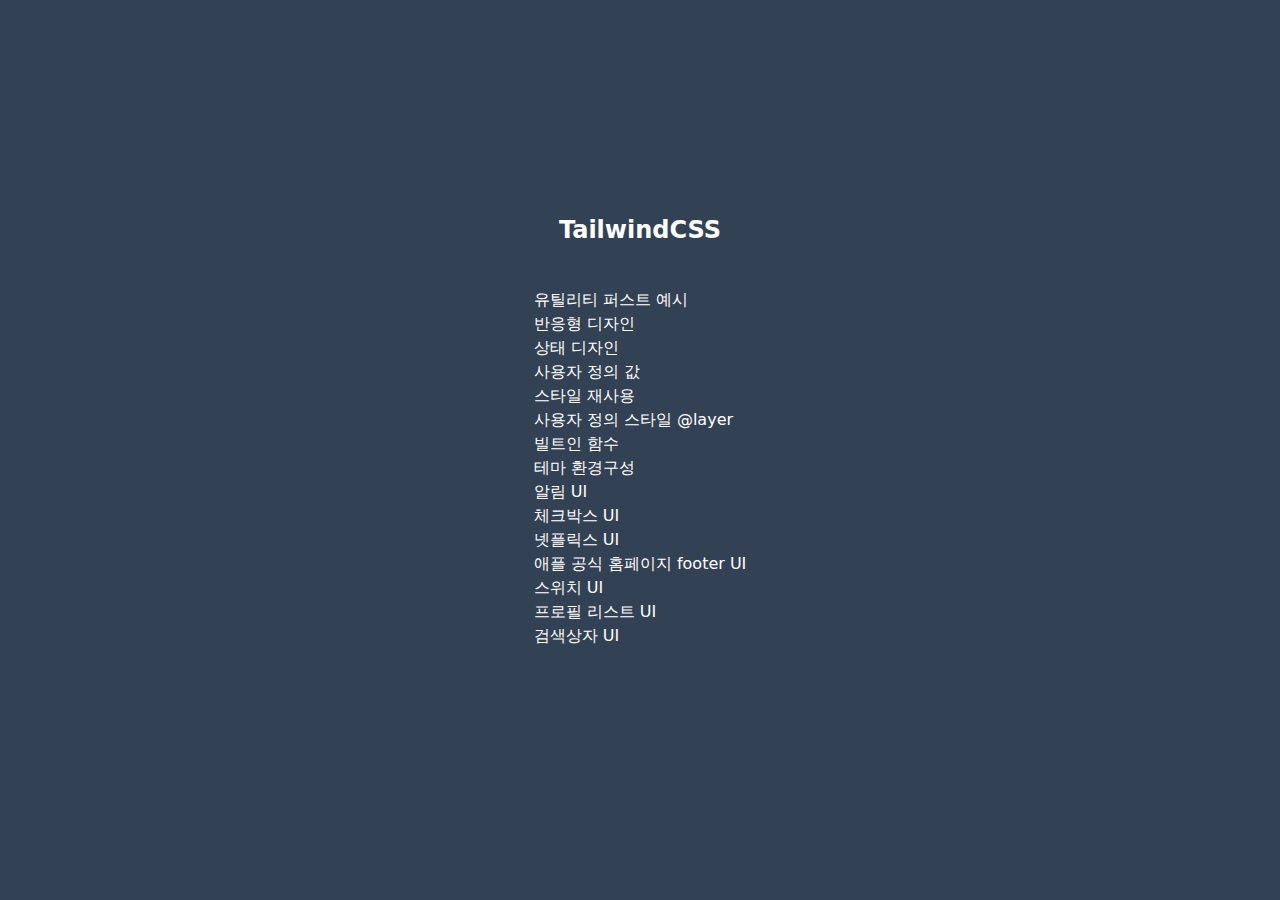
<file: index.html>
<!doctype html>
<html lang="ko-KR">
  <head>
    <meta charset="UTF-8" />
    <meta name="viewport" content="width=device-width, initial-scale=1.0" />
    <title>TAILWIND CSS</title>
    <link rel="stylesheet" href="/src/styles/main.css" />
    <link rel="icon" type="image" href="/src/assets/favicon/tailwind.svg" />
  </head>
  <body class="flex h-screen flex-col items-center justify-center bg-slate-700 text-white">
    <h1 class="text-3xl font-bold">TailwindCSS</h1>
    <ul class="my-10">
      <li>
        <a href="/src/views/01-utility-first.html">유틸리티 퍼스트 예시</a>
      </li>
      <li><a href="/src/views/02-responsive.html">반응형 디자인</a></li>
      <li><a href="/src/views/03-state.html">상태 디자인</a></li>
      <li><a href="/src/views/04-arbitary.html">사용자 정의 값</a></li>
      <li><a href="/src/views/05-apply.html">스타일 재사용</a></li>
      <li><a href="/src/views/06-layer.html">사용자 정의 스타일 @layer</a></li>
      <li><a href="/src/views/07-built-in.html">빌트인 함수</a></li>
      <li><a href="/src/views/08-theme-config.html">테마 환경구성</a></li>
      <li><a href="/src/views/09-notification.html">알림 UI</a></li>
      <li><a href="/src/views/10-checkbox.html">체크박스 UI</a></li>
      <li><a href="/src/views/11-netflix-header.html">넷플릭스 UI</a></li>
      <li>
        <a href="/src/views/12-apple-footer.html">애플 공식 홈페이지 footer UI</a>
      </li>
      <li><a href="/src/views/13-on-off-button.html">스위치 UI</a></li>
      <li><a href="/src/views/14-avatar-list.html">프로필 리스트 UI</a></li>
      <li><a href="/src/views/15-search-bar.html">검색상자 UI</a></li>
    </ul>
  </body>
</html>
</file>
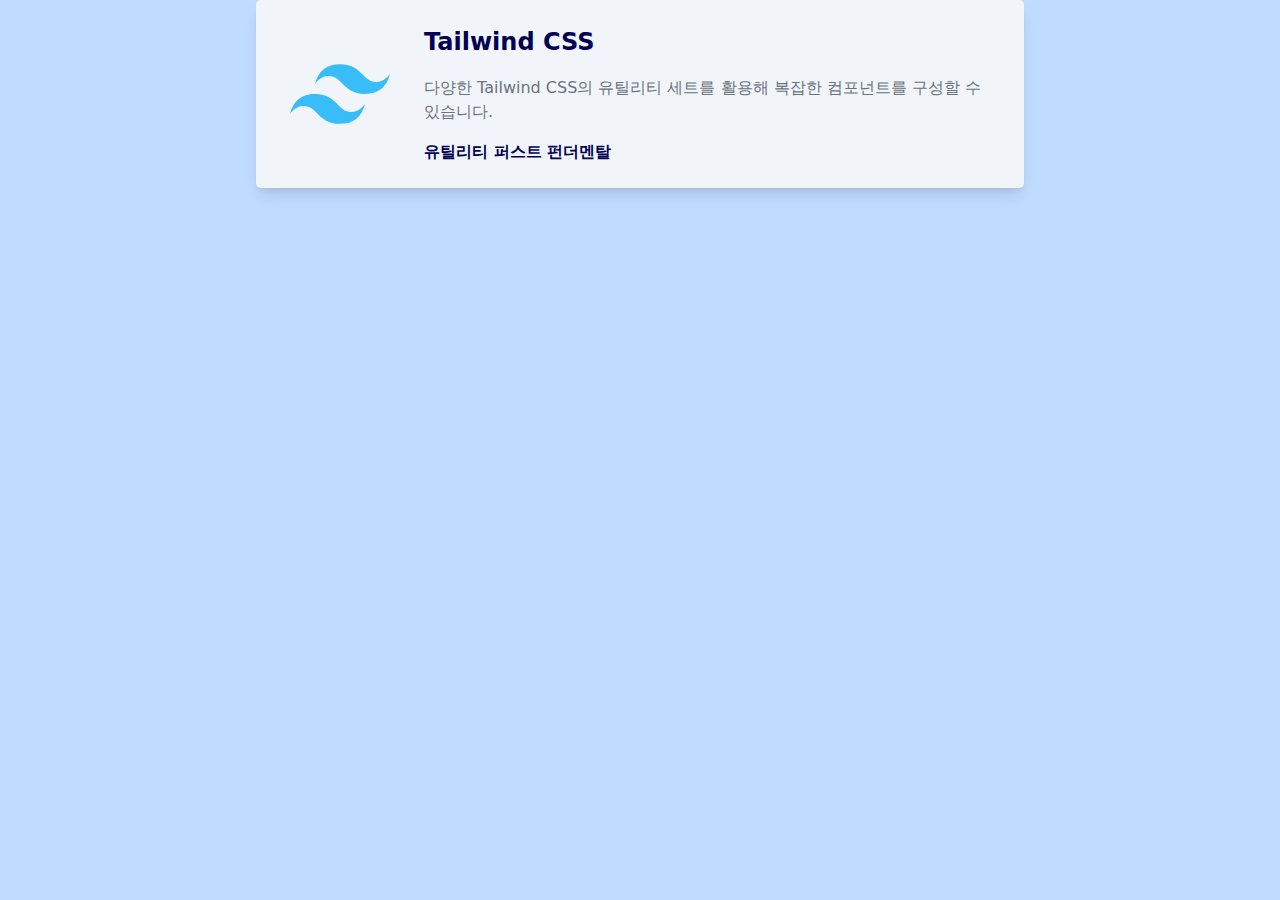
<file: src/views/01-utility-first.html>
<!doctype html>
<html lang="ko-KR">
  <head>
    <meta charset="UTF-8" />
    <meta name="viewport" content="width=device-width, initial-scale=1.0" />
    <title>TAILWIND CSS</title>
    <link rel="stylesheet" href="/src/styles/main.css" />
    <link rel="icon" type="image" href="/src/assets/favicon/tailwind.svg" />
  </head>
  <body class="h-screen bg-blue-200">
    <figure class="mx-auto flex w-3/5 items-center justify-center gap-6 rounded-lg bg-slate-100 p-6 shadow-lg">
      <img src="/src/assets/logo/tailwindcss.svg" alt="" class="w-1/6" />
      <figcaption class="space-y-4">
        <strong lang="en" class="text-3xl font-bold text-strongBlue">Tailwind <abbr class="no-underline" title="Cascading Style Sheet">CSS</abbr></strong>
        <p class="text-base font-medium text-gray-500">다양한 Tailwind CSS의 유틸리티 세트를 활용해 복잡한 컴포넌트를 구성할 수 있습니다.</p>
        <a href="https://tailwindcss.com/docs/utility-first" rel="noopener noreferrer" target="_blank" class="block font-semibold text-strongBlue"> 유틸리티 퍼스트 펀더멘탈 </a>
      </figcaption>
    </figure>
  </body>
</html>
</file>
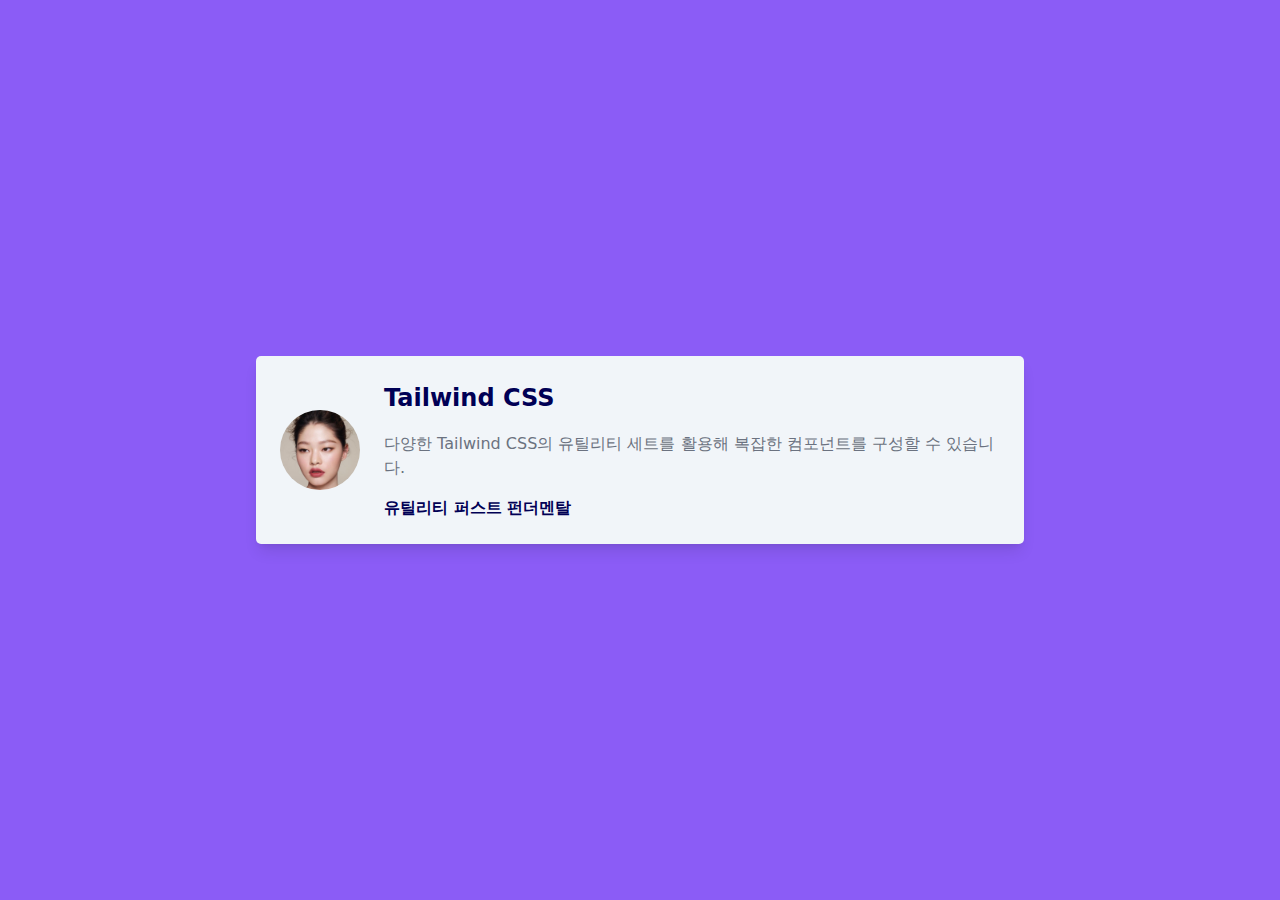
<file: src/views/02-responsive.html>
<!doctype html>
<html lang="ko-KR">
  <head>
    <meta charset="UTF-8" />
    <meta name="viewport" content="width=device-width, initial-scale=1.0" />
    <title>TAILWIND CSS</title>
    <link rel="stylesheet" href="/src/styles/main.css" />
    <link rel="icon" type="image" href="/src/assets/favicon/tailwind.svg" />
  </head>
  <body class="flex h-screen items-center justify-center bg-blue-200 sm:bg-yellow-500 md:bg-violet-500">
    <figure class="mx-auto flex w-3/5 flex-col items-center justify-center gap-6 rounded-lg bg-slate-100 p-6 shadow-lg md:flex-row">
      <img src="/src/assets/face/face1.jpg" alt="" class="h-20 w-20 self-center rounded-full" />
      <figcaption class="space-y-4">
        <strong lang="en" class="text-3xl font-bold text-strongBlue">Tailwind <abbr class="no-underline" title="Cascading Style Sheet">CSS</abbr></strong>
        <p class="text-base font-medium text-gray-500">다양한 Tailwind CSS의 유틸리티 세트를 활용해 복잡한 컴포넌트를 구성할 수 있습니다.</p>
        <a href="https://tailwindcss.com/docs/utility-first" rel="noopener noreferrer" target="_blank" class="block font-semibold text-strongBlue"> 유틸리티 퍼스트 펀더멘탈 </a>
      </figcaption>
    </figure>
  </body>
</html>
</file>
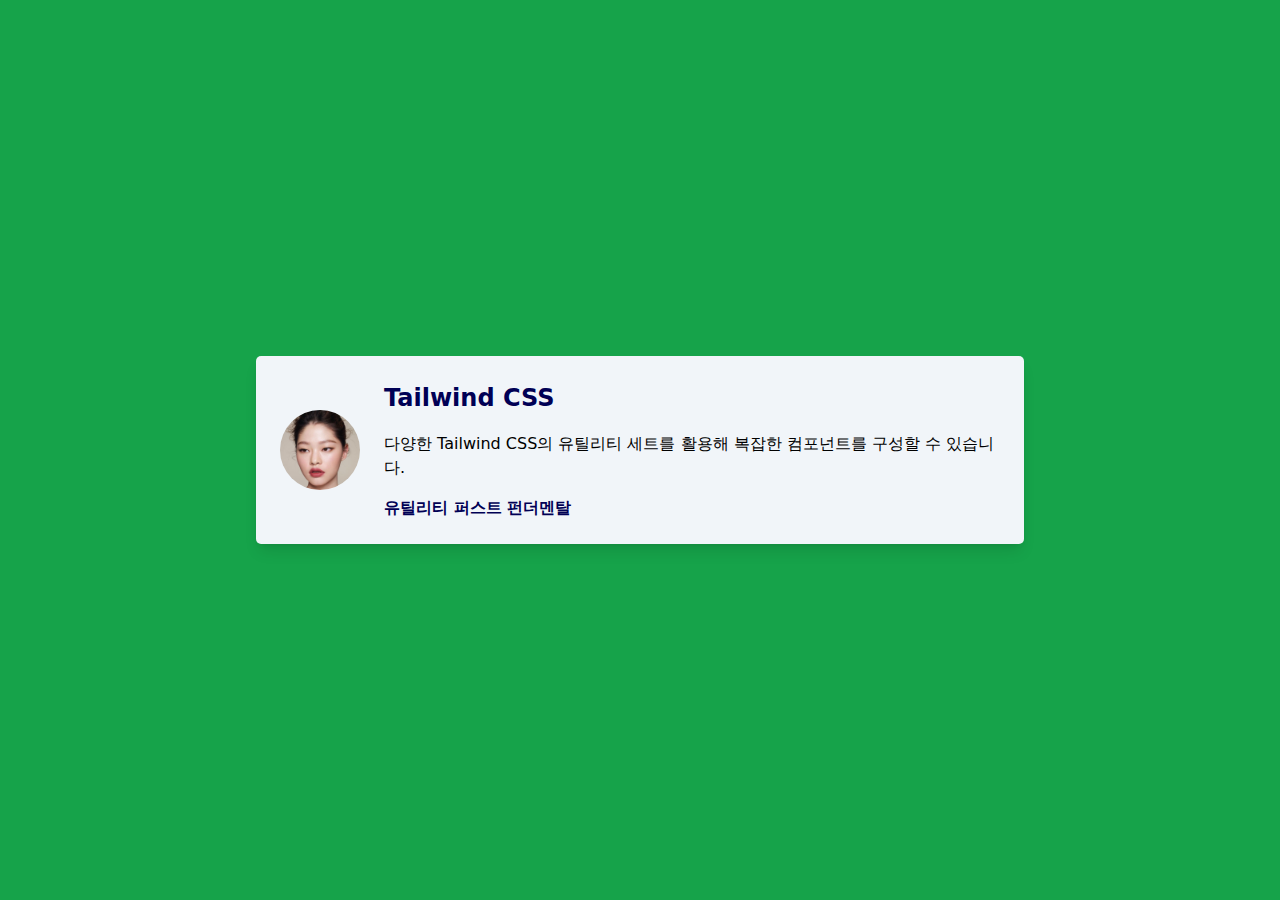
<file: src/views/03-state.html>
<!doctype html>
<html lang="ko-KR">
  <head>
    <meta charset="UTF-8" />
    <meta name="viewport" content="width=device-width, initial-scale=1.0" />
    <title>TAILWIND CSS</title>
    <link rel="stylesheet" href="/src/styles/main.css" />
    <link rel="icon" type="image" href="/src/assets/favicon/tailwind.svg" />
  </head>
  <body class="flex h-screen items-center justify-center bg-blue-200 sm:bg-yellow-500 md:bg-green-600">
    <figure class="mx-auto flex w-3/5 flex-col items-center justify-center gap-6 rounded-lg bg-slate-100 p-6 shadow-lg md:flex-row dark:bg-slate-800 dark:text-white">
      <img src="/src/assets/face/face1.jpg" alt="" class="h-20 w-20 self-center rounded-full hover:border-2 hover:border-solid hover:border-green-600" />
      <figcaption class="space-y-4">
        <strong lang="en" class="text-3xl font-bold text-strongBlue">Tailwind <abbr class="no-underline" title="Cascading Style Sheet">CSS</abbr></strong>
        <p class="text-base font-medium">다양한 Tailwind CSS의 유틸리티 세트를 활용해 복잡한 컴포넌트를 구성할 수 있습니다.</p>
        <a href="https://tailwindcss.com/docs/utility-first" rel="noopener noreferrer" target="_blank" class="inline-block font-semibold text-strongBlue focus:rounded-sm focus:outline-none focus:ring-2 focus:ring-green-600 focus:ring-offset-2 active:text-red-600"> 유틸리티 퍼스트 펀더멘탈 </a>
      </figcaption>
    </figure>
  </body>
</html>
</file>
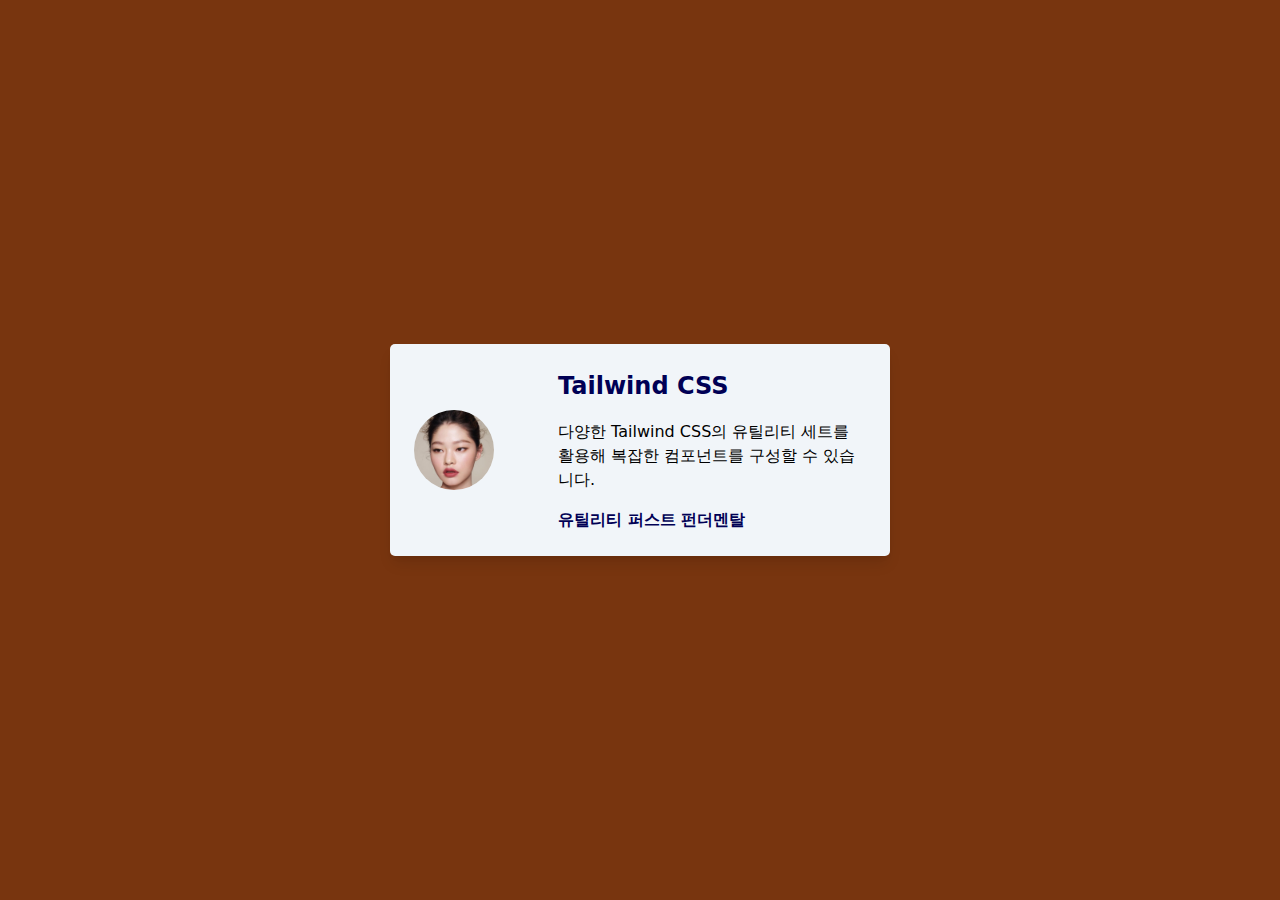
<file: src/views/04-arbitary.html>
<!doctype html>
<html lang="ko-KR">
  <head>
    <meta charset="UTF-8" />
    <meta name="viewport" content="width=device-width, initial-scale=1.0" />
    <title>TAILWIND CSS</title>
    <link rel="stylesheet" href="/src/styles/main.css" />
    <link rel="icon" type="image" href="/src/assets/favicon/tailwind.svg" />
  </head>
  <body class="flex h-screen items-center justify-center bg-blue-200 sm:bg-yellow-500 md:bg-amber-900">
    <figure class="mx-auto flex w-[280px] flex-col items-center justify-center gap-6 rounded-lg bg-slate-100 p-6 shadow-lg md:grid md:w-[500px] md:grid-cols-[120px_1fr] md:flex-row">
      <img src="/src/assets/face/face1.jpg" alt="" class="h-20 w-20 self-center rounded-full hover:border-2 hover:border-solid hover:border-green-600" />
      <figcaption class="space-y-4">
        <strong lang="en" class="text-3xl font-bold text-strongBlue">Tailwind <abbr class="no-underline" title="Cascading Style Sheet">CSS</abbr></strong>
        <p class="text-base font-medium">다양한 Tailwind CSS의 유틸리티 세트를 활용해 복잡한 컴포넌트를 구성할 수 있습니다.</p>
        <a href="https://tailwindcss.com/docs/utility-first" rel="noopener noreferrer" target="_blank" class="inline-block font-semibold text-strongBlue focus:rounded-sm focus:outline-none focus:ring-2 focus:ring-green-600 focus:ring-offset-2 active:text-red-600"> 유틸리티 퍼스트 펀더멘탈 </a>
      </figcaption>
    </figure>
  </body>
</html>
</file>
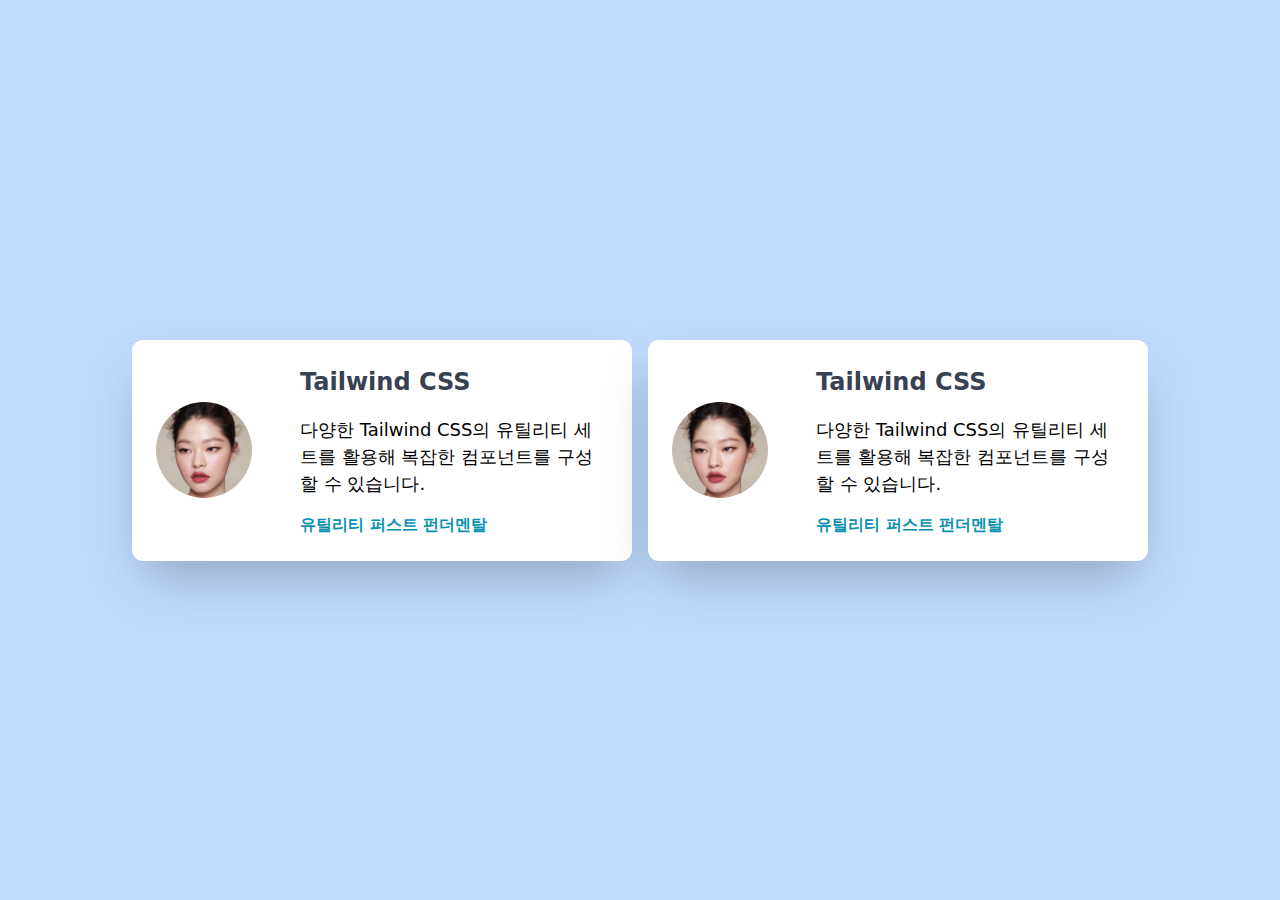
<file: src/views/05-apply.html>
<!doctype html>
<html lang="ko-KR">
  <head>
    <meta charset="UTF-8" />
    <meta name="viewport" content="width=device-width, initial-scale=1.0" />
    <title>TAILWIND CSS</title>
    <link rel="stylesheet" href="/src/styles/main.css" />
    <link rel="icon" type="image" href="/src/assets/favicon/tailwind.svg" />
  </head>
  <body class="flex h-screen items-center justify-center gap-4 bg-blue-200">
    <figure class="avatar-card">
      <img src="/src/assets/face/face1.jpg" alt="" class="avatar-card__image" />
      <figcaption class="avatar-card__caption">
        <strong lang="en">Tailwind <abbr class="no-underline" title="Cascading Style Sheet">CSS</abbr></strong>
        <p>다양한 Tailwind CSS의 유틸리티 세트를 활용해 복잡한 컴포넌트를 구성할 수 있습니다.</p>
        <a href="https://tailwindcss.com/docs/utility-first" rel="noopener noreferrer" target="_blank"> 유틸리티 퍼스트 펀더멘탈 </a>
      </figcaption>
    </figure>

    <figure class="avatar-card">
      <img src="/src/assets/face/face1.jpg" alt="" class="avatar-card__image" />
      <figcaption class="avatar-card__caption">
        <strong lang="en">Tailwind <abbr class="no-underline" title="Cascading Style Sheet">CSS</abbr></strong>
        <p>다양한 Tailwind CSS의 유틸리티 세트를 활용해 복잡한 컴포넌트를 구성할 수 있습니다.</p>
        <a href="https://tailwindcss.com/docs/utility-first" rel="noopener noreferrer" target="_blank"> 유틸리티 퍼스트 펀더멘탈 </a>
      </figcaption>
    </figure>
  </body>
</html>
</file>
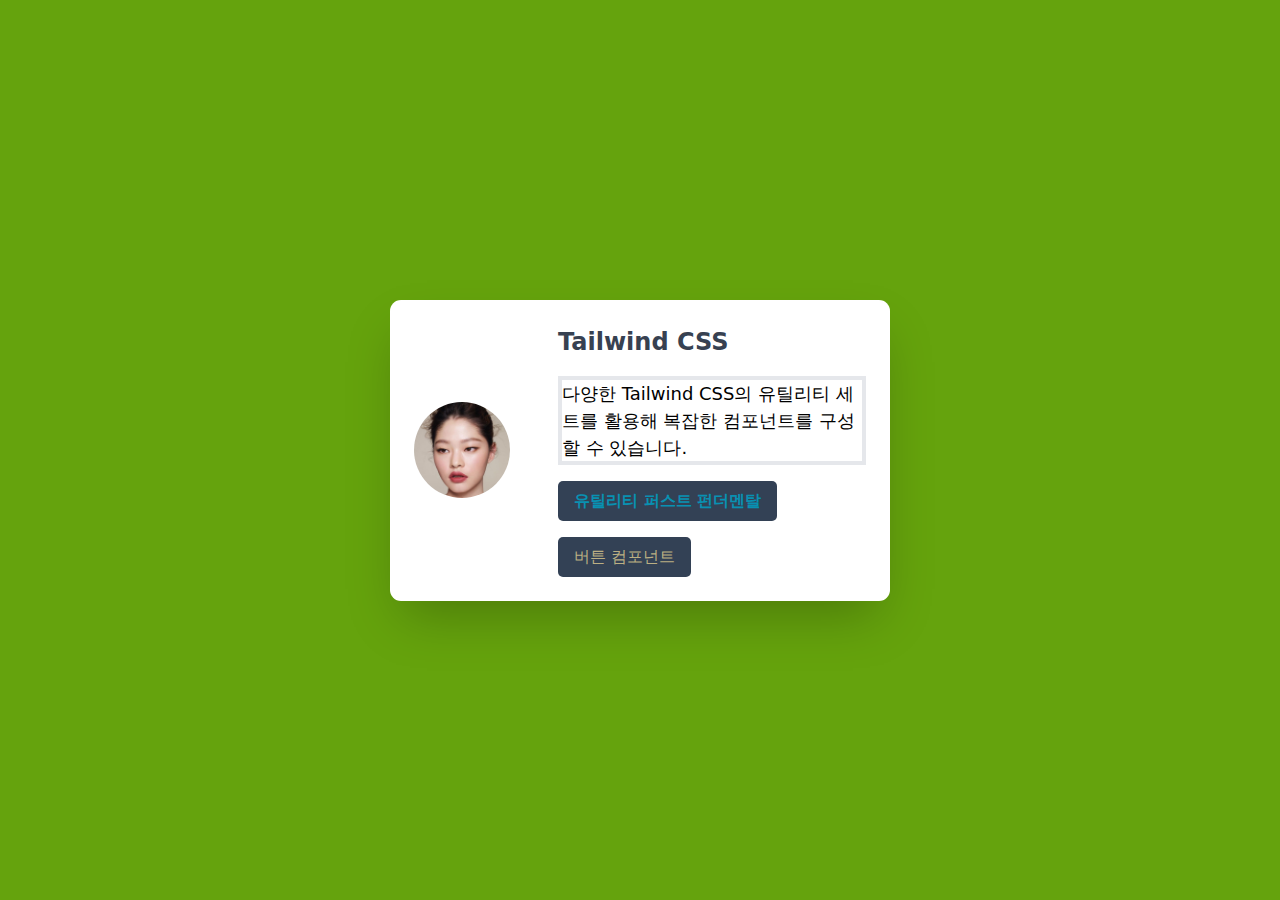
<file: src/views/06-layer.html>
<!doctype html>
<html lang="ko-KR">
  <head>
    <meta charset="UTF-8" />
    <meta name="viewport" content="width=device-width, initial-scale=1.0" />
    <title>TAILWIND CSS</title>
    <link rel="stylesheet" href="/src/styles/main.css" />
    <link rel="icon" type="image" href="/src/assets/favicon/tailwind.svg" />
  </head>
  <body class="flex h-screen items-center justify-center gap-4 bg-lime-600">
    <figure class="avatar-card">
      <img src="/src/assets/face/face1.jpg" alt="" class="avatar-card__image" />
      <figcaption class="avatar-card__caption">
        <strong lang="en">Tailwind <abbr title="Cascading Style Sheet">CSS</abbr></strong>
        <p class="border-pesto-300 border-4 border-solid">다양한 Tailwind CSS의 유틸리티 세트를 활용해 복잡한 컴포넌트를 구성할 수 있습니다.</p>
        <a href="https://tailwindcss.com/docs/utility-first" rel="noopener noreferrer" target="_blank" class="button"> 유틸리티 퍼스트 펀더멘탈 </a>
        <button class="button text-pesto-300" type="button">버튼 컴포넌트</button>
      </figcaption>
    </figure>
  </body>
</html>
</file>
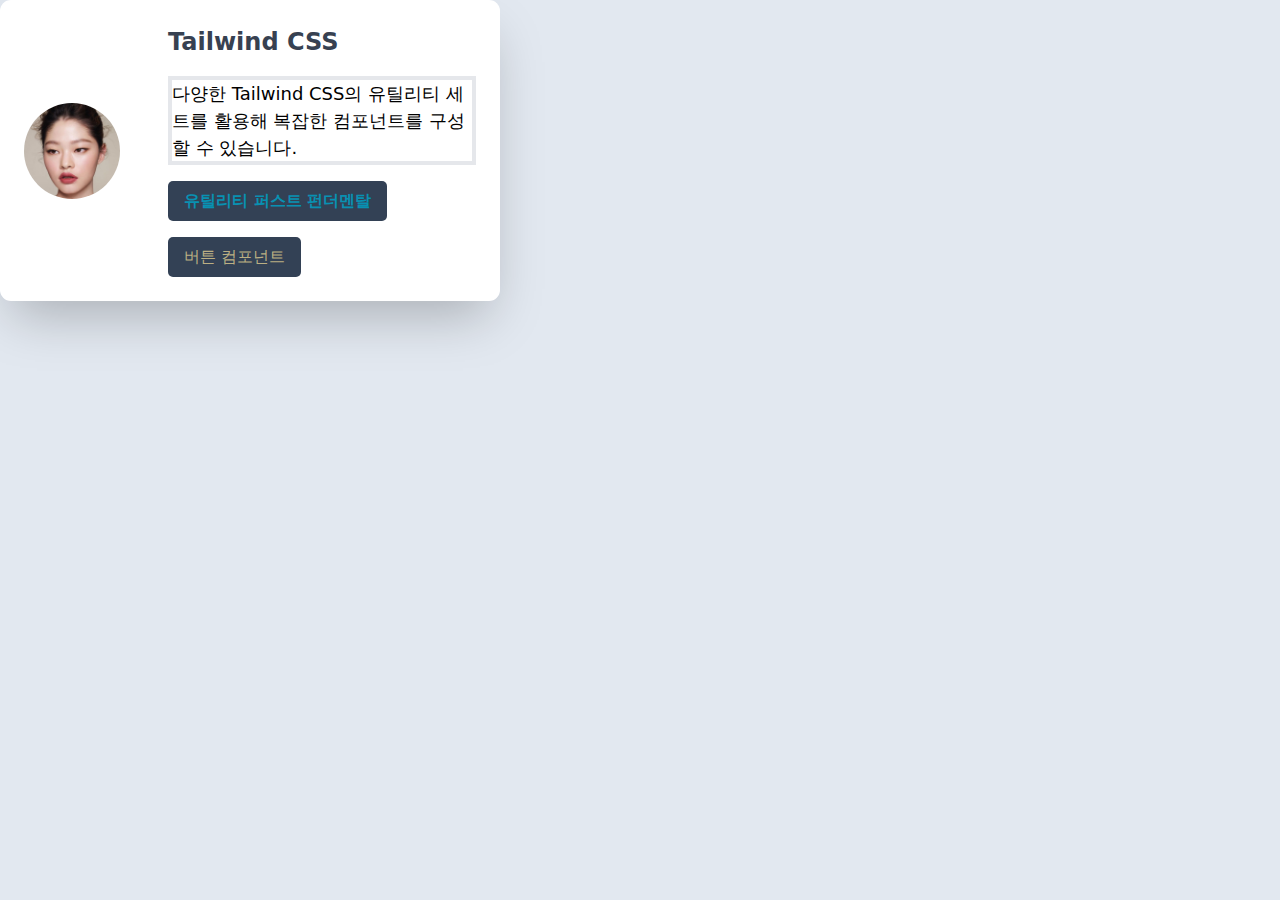
<file: src/views/07-built-in.html>
<!doctype html>
<html lang="ko-KR">
  <head>
    <meta charset="UTF-8" />
    <meta name="viewport" content="width=device-width, initial-scale=1.0" />
    <title>TAILWIND CSS</title>
    <link rel="stylesheet" href="/src/styles/main.css" />
    <link rel="icon" type="image" href="/src/assets/favicon/tailwind.svg" />
  </head>
  <body>
    <figure class="avatar-card">
      <img src="/src/assets/face/face1.jpg" alt="" class="avatar-card__image" />
      <figcaption class="avatar-card__caption">
        <strong lang="en">Tailwind <abbr title="Cascading Style Sheet">CSS</abbr></strong>
        <p class="border-pesto-300 border-4 border-solid">다양한 Tailwind CSS의 유틸리티 세트를 활용해 복잡한 컴포넌트를 구성할 수 있습니다.</p>
        <a href="https://tailwindcss.com/docs/utility-first" rel="noopener noreferrer" target="_blank" class="button"> 유틸리티 퍼스트 펀더멘탈 </a>
        <button class="button text-pesto-300" type="button">버튼 컴포넌트</button>
      </figcaption>
    </figure>
  </body>
</html>
</file>
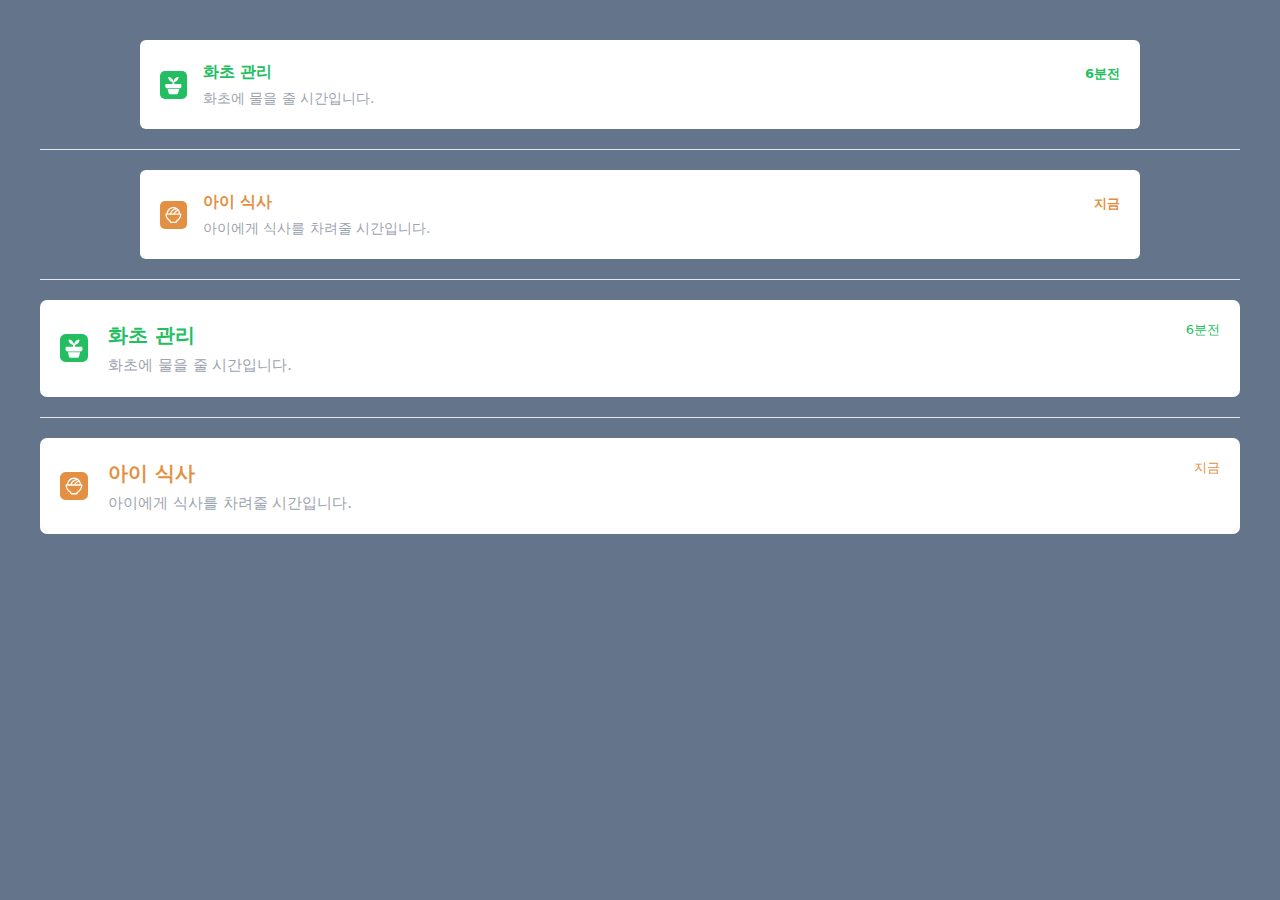
<file: src/views/09-notification.html>
<!doctype html>
<html lang="ko-KR">
  <head>
    <meta charset="UTF-8" />
    <meta name="viewport" content="width=device-width, initial-scale=1.0" />
    <title>알림</title>
    <link rel="icon" href="/src/assets/favicon/euid.svg" />
    <link rel="stylesheet" href="/src/styles/main.css" />
  </head>
  <body class="m-10 bg-slate-500">
    <div class="group mx-auto flex w-5/6 flex-row-reverse items-center justify-between rounded-md bg-white p-5 text-primary-300 hover:bg-primary-300">
      <div class="w-full space-y-1">
        <strong class="group-hover:text-white">화초 관리</strong>
        <time datetime="2024-10-25T09:24:07" class="float-end text-2xs font-bold group-hover:text-white">6분전</time>
        <p class="text-xs text-gray-400 group-hover:text-white">화초에 물을 줄 시간입니다.</p>
      </div>
      <svg class="mr-4 rounded-lg bg-primary-300 text-white group-hover:bg-white group-hover:text-primary-300" width="28" height="28" viewBox="0 0 28 28" fill="none" xmlns="http://www.w3.org/2000/svg">
        <rect width="28" height="28" rx="5.6" />
        <path
          d="M10.78 23.8C10.3444 23.8 9.96334 23.6705 9.63667 23.4114C9.31 23.1524 9.09223 22.8172 8.98334 22.4058L7.93334 18.3148H20.0667L19.0167 22.4058C18.9078 22.8172 18.69 23.1524 18.3633 23.4114C18.0367 23.6705 17.6556 23.8 17.22 23.8H10.78ZM14 11.0013C14 9.63003 14.4744 8.44158 15.4233 7.43597C16.3722 6.43036 17.5544 5.8209 18.97 5.60759C19.0478 5.59236 19.1178 5.59998 19.18 5.63045C19.2422 5.66092 19.3044 5.69901 19.3667 5.74472C19.4289 5.79043 19.4718 5.84742 19.4955 5.91568C19.5191 5.98394 19.5228 6.05646 19.5067 6.13325C19.3356 7.33694 18.834 8.38429 18.0021 9.27532C17.1702 10.1664 16.1473 10.7112 14.9333 10.9099V12.8297H21.4667C21.7311 12.8297 21.9529 12.9175 22.1321 13.093C22.3113 13.2685 22.4006 13.4855 22.4 13.7439V15.5723C22.4 16.0751 22.2174 16.5057 21.8521 16.864C21.4869 17.2224 21.0473 17.4013 20.5333 17.4006H7.46667C6.95334 17.4006 6.51405 17.2218 6.14881 16.864C5.78356 16.5063 5.60063 16.0757 5.60001 15.5723V13.7439C5.60001 13.4849 5.68961 13.2679 5.86881 13.093C6.04801 12.9181 6.26952 12.8303 6.53334 12.8297H13.0667V10.9099C11.8533 10.7118 10.8307 10.1673 9.99881 9.27624C9.16689 8.38521 8.66507 7.33755 8.49334 6.13325C8.47778 6.05707 8.48183 5.98485 8.50547 5.91659C8.52912 5.84833 8.57174 5.79104 8.63334 5.74472C8.69556 5.69901 8.75778 5.66092 8.82001 5.63045C8.88223 5.59998 8.95223 5.59236 9.03001 5.60759C10.4456 5.8209 11.6278 6.43036 12.5767 7.43597C13.5256 8.44158 14 9.63003 14 11.0013Z"
          fill="currentColor"
        />
      </svg>
    </div>
    <hr class="my-5" />
    <div class="group mx-auto flex w-5/6 flex-row-reverse items-center justify-between rounded-md bg-white p-5 text-tertiary-200 hover:bg-tertiary-200">
      <div class="w-full space-y-1">
        <strong class="group-hover:text-white">아이 식사</strong>
        <time datetime="2024-10-25T09:30:25" class="float-end text-2xs font-bold group-hover:text-white">지금</time>
        <p class="text-xs text-gray-400 group-hover:text-white">아이에게 식사를 차려줄 시간입니다.</p>
      </div>
      <svg class="mr-4 rounded-lg bg-tertiary-200 text-white group-hover:bg-white group-hover:text-tertiary-200" width="28" height="28" viewBox="0 0 28 28" fill="none" xmlns="http://www.w3.org/2000/svg">
        <rect width="28" height="28" rx="5.6" />
        <path
          d="M21.7539 12.3169H21.0778C20.9155 10.4808 20.0996 8.7741 18.7902 7.53147C17.4808 6.28885 15.7724 5.59998 14 5.59998C12.2276 5.59998 10.5192 6.28885 9.20983 7.53147C7.90044 8.7741 7.08455 10.4808 6.9222 12.3169H6.24616C6.07479 12.3169 5.91044 12.3877 5.78926 12.5138C5.66808 12.6398 5.60001 12.8108 5.60001 12.9891C5.60285 14.5877 6.02573 16.1551 6.82294 17.5217C7.62015 18.8884 8.76133 20.0023 10.1231 20.743V21.0556C10.1231 21.4121 10.2592 21.7541 10.5016 22.0062C10.7439 22.2583 11.0726 22.4 11.4154 22.4H16.5846C16.9274 22.4 17.2561 22.2583 17.4984 22.0062C17.7408 21.7541 17.8769 21.4121 17.8769 21.0556V20.743C19.2387 20.0023 20.3799 18.8884 21.1771 17.5217C21.9743 16.1551 22.3972 14.5877 22.4 12.9891C22.4 12.8108 22.3319 12.6398 22.2108 12.5138C22.0896 12.3877 21.9252 12.3169 21.7539 12.3169ZM19.7782 12.3169H15.6251C16.4085 11.0942 17.5937 10.2108 18.9584 9.83225C19.4047 10.5873 19.6846 11.4359 19.7782 12.3169ZM17.6734 8.30298C17.8215 8.42902 17.9634 8.56206 18.099 8.7021C16.379 9.33158 14.9575 10.6253 14.1292 12.3152H11.7465C12.1504 11.1375 12.8939 10.1183 13.8755 9.3967C14.8571 8.67512 16.0289 8.2864 17.2308 8.28366C17.3786 8.28366 17.5264 8.29122 17.6734 8.30298ZM14 6.93924C14.5185 6.9396 15.0346 7.01223 15.5346 7.15519C14.317 7.46942 13.2005 8.11202 12.2976 9.01823C11.3948 9.92443 10.7375 11.0622 10.392 12.3169H8.22178C8.38206 10.8388 9.05961 9.47369 10.1253 8.48191C11.1909 7.49013 12.5702 6.94101 14 6.93924ZM16.961 19.7112C16.8483 19.765 16.7529 19.8515 16.6861 19.9603C16.6194 20.069 16.5841 20.1955 16.5846 20.3245V21.0556H11.4154V20.3245C11.4159 20.1955 11.3806 20.069 11.3139 19.9603C11.2471 19.8515 11.1517 19.765 11.039 19.7112C9.90268 19.1672 8.92388 18.3218 8.20086 17.2599C7.47784 16.198 7.03603 14.957 6.91978 13.6613H21.0778C20.9618 14.9567 20.5203 16.1976 19.7978 17.2595C19.0752 18.3213 18.0969 19.1668 16.961 19.7112Z"
          fill="currentColor"
        />
      </svg>
    </div>
    <hr class="my-5" />
    <div class="group flex flex-row-reverse items-center gap-5 rounded-xl bg-white p-5 hover:bg-primary-300">
      <div class="flex flex-1 flex-wrap justify-between gap-1 *:group-hover:text-white">
        <strong class="text-xl text-primary-300">화초 관리</strong>
        <time datetime="2024-10-25T09:24:07" class="text-2xs text-primary-300">6분전</time>
        <p class="w-full text-sm text-gray-400">화초에 물을 줄 시간입니다.</p>
      </div>
      <svg class="fill-primary-300 group-hover:fill-tertiary-200" width="28" height="28" viewBox="0 0 28 28" fill="none" xmlns="http://www.w3.org/2000/svg">
        <rect width="28" height="28" rx="5.6" />
        <path
          d="M10.78 23.8C10.3444 23.8 9.96334 23.6705 9.63667 23.4114C9.31 23.1524 9.09223 22.8172 8.98334 22.4058L7.93334 18.3148H20.0667L19.0167 22.4058C18.9078 22.8172 18.69 23.1524 18.3633 23.4114C18.0367 23.6705 17.6556 23.8 17.22 23.8H10.78ZM14 11.0013C14 9.63003 14.4744 8.44158 15.4233 7.43597C16.3722 6.43036 17.5544 5.8209 18.97 5.60759C19.0478 5.59236 19.1178 5.59998 19.18 5.63045C19.2422 5.66092 19.3044 5.69901 19.3667 5.74472C19.4289 5.79043 19.4718 5.84742 19.4955 5.91568C19.5191 5.98394 19.5228 6.05646 19.5067 6.13325C19.3356 7.33694 18.834 8.38429 18.0021 9.27532C17.1702 10.1664 16.1473 10.7112 14.9333 10.9099V12.8297H21.4667C21.7311 12.8297 21.9529 12.9175 22.1321 13.093C22.3113 13.2685 22.4006 13.4855 22.4 13.7439V15.5723C22.4 16.0751 22.2174 16.5057 21.8521 16.864C21.4869 17.2224 21.0473 17.4013 20.5333 17.4006H7.46667C6.95334 17.4006 6.51405 17.2218 6.14881 16.864C5.78356 16.5063 5.60063 16.0757 5.60001 15.5723V13.7439C5.60001 13.4849 5.68961 13.2679 5.86881 13.093C6.04801 12.9181 6.26952 12.8303 6.53334 12.8297H13.0667V10.9099C11.8533 10.7118 10.8307 10.1673 9.99881 9.27624C9.16689 8.38521 8.66507 7.33755 8.49334 6.13325C8.47778 6.05707 8.48183 5.98485 8.50547 5.91659C8.52912 5.84833 8.57174 5.79104 8.63334 5.74472C8.69556 5.69901 8.75778 5.66092 8.82001 5.63045C8.88223 5.59998 8.95223 5.59236 9.03001 5.60759C10.4456 5.8209 11.6278 6.43036 12.5767 7.43597C13.5256 8.44158 14 9.63003 14 11.0013Z"
          fill="#FFF"
        />
      </svg>
    </div>
    <hr class="my-5" />
    <div class="group flex flex-row-reverse items-center gap-5 rounded-xl bg-white p-5 hover:bg-tertiary-200">
      <div class="flex flex-1 flex-wrap justify-between gap-1 *:group-hover:text-white">
        <strong class="text-xl text-tertiary-200">아이 식사</strong>
        <time datetime="2024-10-25T09:30:25" class="text-2xs text-tertiary-200">지금</time>
        <p class="w-full text-sm text-gray-400">아이에게 식사를 차려줄 시간입니다.</p>
      </div>
      <svg class="fill-tertiary-200 group-hover:fill-primary-300" width="28" height="28" viewBox="0 0 28 28" fill="none" xmlns="http://www.w3.org/2000/svg">
        <rect width="28" height="28" rx="5.6" />
        <path
          d="M21.7539 12.3169H21.0778C20.9155 10.4808 20.0996 8.7741 18.7902 7.53147C17.4808 6.28885 15.7724 5.59998 14 5.59998C12.2276 5.59998 10.5192 6.28885 9.20983 7.53147C7.90044 8.7741 7.08455 10.4808 6.9222 12.3169H6.24616C6.07479 12.3169 5.91044 12.3877 5.78926 12.5138C5.66808 12.6398 5.60001 12.8108 5.60001 12.9891C5.60285 14.5877 6.02573 16.1551 6.82294 17.5217C7.62015 18.8884 8.76133 20.0023 10.1231 20.743V21.0556C10.1231 21.4121 10.2592 21.7541 10.5016 22.0062C10.7439 22.2583 11.0726 22.4 11.4154 22.4H16.5846C16.9274 22.4 17.2561 22.2583 17.4984 22.0062C17.7408 21.7541 17.8769 21.4121 17.8769 21.0556V20.743C19.2387 20.0023 20.3799 18.8884 21.1771 17.5217C21.9743 16.1551 22.3972 14.5877 22.4 12.9891C22.4 12.8108 22.3319 12.6398 22.2108 12.5138C22.0896 12.3877 21.9252 12.3169 21.7539 12.3169ZM19.7782 12.3169H15.6251C16.4085 11.0942 17.5937 10.2108 18.9584 9.83225C19.4047 10.5873 19.6846 11.4359 19.7782 12.3169ZM17.6734 8.30298C17.8215 8.42902 17.9634 8.56206 18.099 8.7021C16.379 9.33158 14.9575 10.6253 14.1292 12.3152H11.7465C12.1504 11.1375 12.8939 10.1183 13.8755 9.3967C14.8571 8.67512 16.0289 8.2864 17.2308 8.28366C17.3786 8.28366 17.5264 8.29122 17.6734 8.30298ZM14 6.93924C14.5185 6.9396 15.0346 7.01223 15.5346 7.15519C14.317 7.46942 13.2005 8.11202 12.2976 9.01823C11.3948 9.92443 10.7375 11.0622 10.392 12.3169H8.22178C8.38206 10.8388 9.05961 9.47369 10.1253 8.48191C11.1909 7.49013 12.5702 6.94101 14 6.93924ZM16.961 19.7112C16.8483 19.765 16.7529 19.8515 16.6861 19.9603C16.6194 20.069 16.5841 20.1955 16.5846 20.3245V21.0556H11.4154V20.3245C11.4159 20.1955 11.3806 20.069 11.3139 19.9603C11.2471 19.8515 11.1517 19.765 11.039 19.7112C9.90268 19.1672 8.92388 18.3218 8.20086 17.2599C7.47784 16.198 7.03603 14.957 6.91978 13.6613H21.0778C20.9618 14.9567 20.5203 16.1976 19.7978 17.2595C19.0752 18.3213 18.0969 19.1668 16.961 19.7112Z"
          fill="#fff"
        />
      </svg>
    </div>
  </body>
</html>
</file>
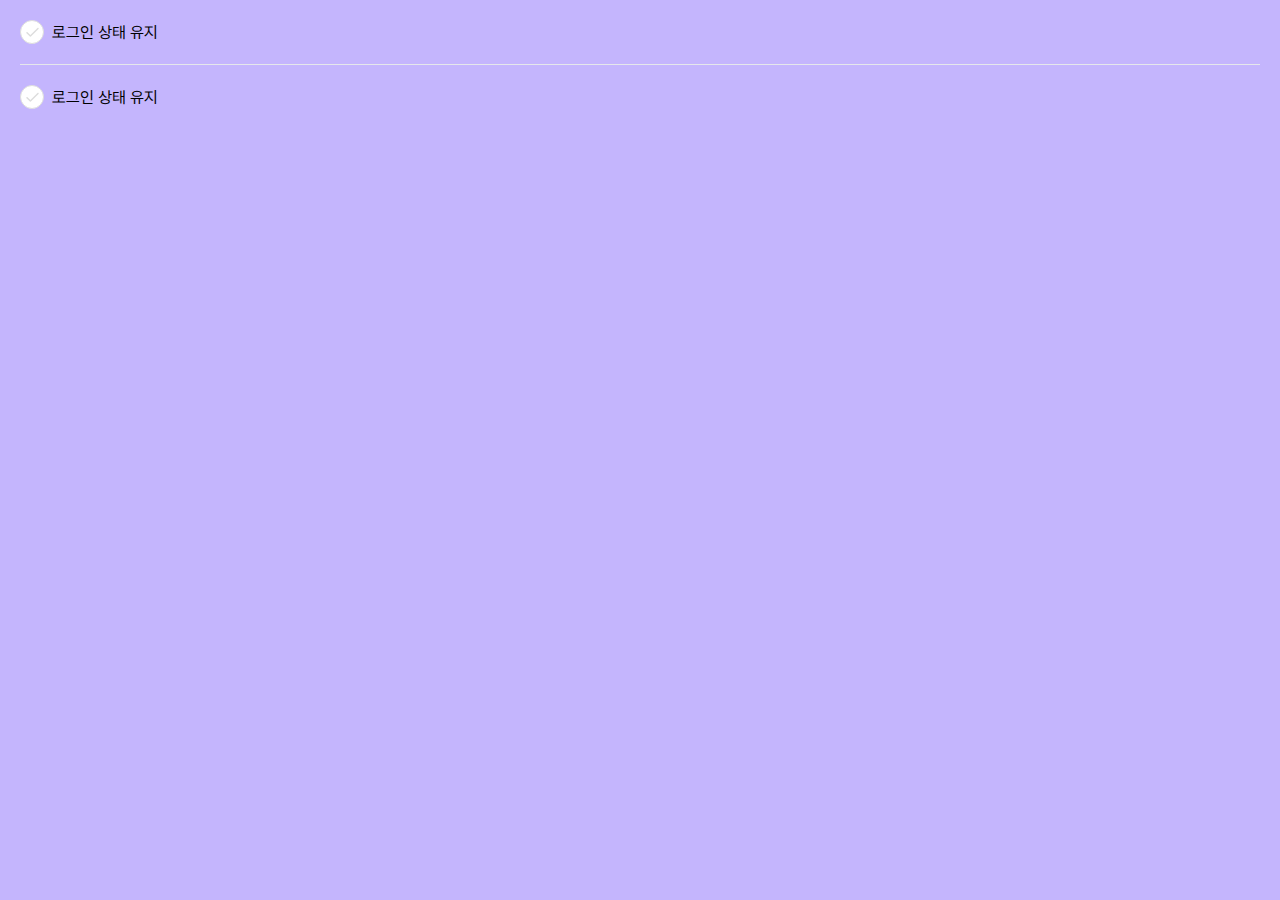
<file: src/views/10-checkbox.html>
<!doctype html>
<html lang="ko-KR">
  <head>
    <meta charset="UTF-8" />
    <meta name="viewport" content="width=device-width, initial-scale=1.0" />
    <title></title>
    <link rel="stylesheet" href="/src/styles/main.css" />
    <link rel="icon" type="image" href="/src/assets/favicon/euid.svg" />
  </head>
  <body class="bg-violet-300 p-5 font-suit">
    <!-- 배경이미지(checkbox-circle-unchecked.svg) 지정, 형제 요소인 input 요소가 checked 상태일 때 label 요소의 배경이미지가 (checkbox-circle-checked.svg)로 변경되도록 설정 -->
    <div class="relative inline-flex">
      <input type="checkbox" name="checkbox-1" id="checkbox-1" class="peer absolute h-6 w-6 appearance-none" />
      <label for="checkbox-1" class="h-6 bg-[url('/src/assets/icon/checkbox-circle-unchecked.svg')] bg-no-repeat pl-8 peer-checked:bg-[url(/src/assets/icon/checkbox-circle-checked.svg)]">로그인 상태 유지</label>
    </div>
    <hr class="my-5" />
    <div class="relative inline-flex">
      <input type="checkbox" name="checkbox-2" id="checkbox-2" class="peer absolute h-6 w-6 appearance-none" />
      <label for="checkbox-2" class="h-6 bg-checkbox-unchecked bg-no-repeat pl-8 peer-checked:bg-checkbox-checked">로그인 상태 유지</label>
    </div>
  </body>
</html>
</file>
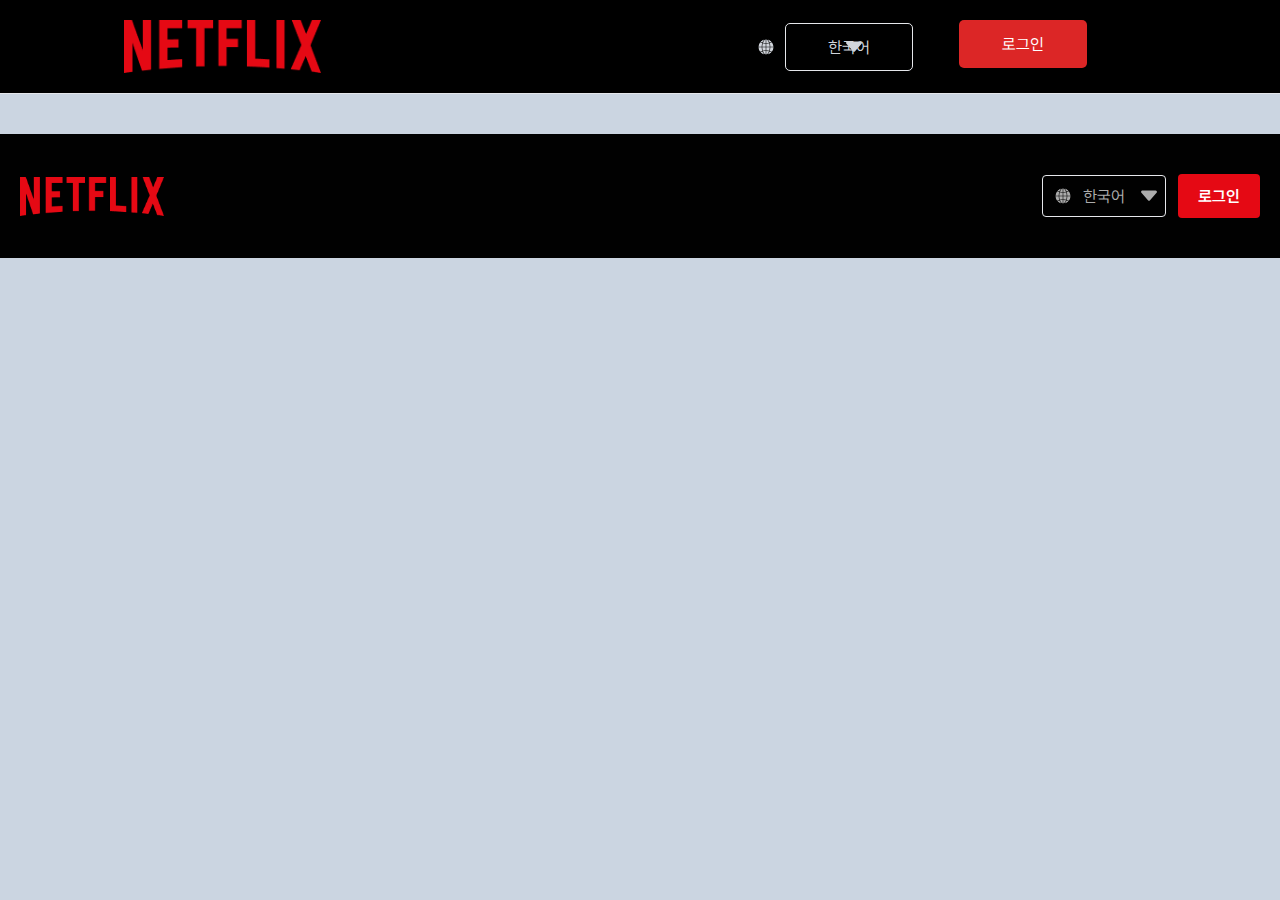
<file: src/views/11-netflix-header.html>
<!doctype html>
<html lang="ko-KR">
  <head>
    <meta charset="UTF-8" />
    <meta name="viewport" content="width=device-width, initial-scale=1.0" />
    <title>넷플릭스 헤더</title>
    <link rel="icon" href="/src/assets/favicon/euid.svg" />
    <link rel="stylesheet" href="/src/styles/main.css" />
  </head>
  <body class="bg-slate-300 font-suit">
    <header class="grid grid-cols-12 gap-3 bg-black p-5">
      <h1 class="col-span-2 col-start-2 self-center">
        <a href="/">
          <picture>
            <source srcset="/src/assets/logo/netflix@1x.png 1x, /src/assets/logo/netflix@2x.png 2x" type="image/webp" />
            <img src="/src/assets/logo/netflix@1x.png" srcset="/src/assets/logo/netflix@2x.png 2x" alt="NETFLIX" />
          </picture>
        </a>
      </h1>

      <div class="relative col-span-2 col-start-8 flex items-center justify-center text-gray-300">
        <svg class="absolute inset-x-2 h-4 w-4">
          <use href="/src/assets/sprite/icons.svg#global" />
        </svg>

        <label for="combo-1" class="sr-only">언어 선택</label>
        <select name="selectLanguage" id="combo-1" class="h-12 w-32 appearance-none rounded-lg border bg-transparent text-center">
          <option value="korean">한국어</option>
          <option value="english">영어</option>
        </select>

        <svg class="absolute inset-x-24 h-4 w-4">
          <use href="/src/assets/sprite/icons.svg#triangle" />
        </svg>
      </div>

      <a class="col-span-2 h-12 w-32 rounded-lg bg-red-600 p-3 text-center text-white" href="/">로그인</a>
    </header>
    <hr class="py-5" />
    <header class="grid grid-cols-[1fr_auto_auto] gap-2 bg-Black px-6 py-5 lg:gap-3 lg:px-5 lg:py-10">
      <h1 class="self-center">
        <a href="/" class="block w-20 lg:w-36">
          <picture>
            <source srcset="/src/assets/logo/netflix@1x.png 1x, /src/assets/logo/netflix@2x.png 2x" type="image/webp" />
            <img src="/src/assets/logo/netflix@1x.png" srcset="/src/assets/logo/netflix@2x.png 2x" alt="NETFLIX" />
          </picture>
        </a>
      </h1>

      <div class="relative inline-flex self-center rounded-default border text-Gray-300">
        <svg class="translate absolute left-2 top-1/2 size-3 -translate-y-1/2 lg:left-3 lg:size-4">
          <use href="/src/assets/sprite/icons.svg#global" />
        </svg>

        <label for="combo-1" class="sr-only">언어 선택</label>
        <select name="selectLanguage" id="combo-1" class="appearance-none bg-transparent px-7 py-1 lg:right-3 lg:px-10 lg:py-2">
          <option value="korean">한국어</option>
          <option value="english">영어</option>
        </select>

        <svg class="translate absolute right-2 top-1/2 size-3 -translate-y-1/2 lg:size-4">
          <use href="/src/assets/sprite/icons.svg#triangle" />
        </svg>
      </div>

      <a href="/" class="inline-flex self-center rounded-default bg-Red-500 px-5 py-1.5 text-xs font-bold text-white lg:py-2.5 lg:text-base">로그인</a>
    </header>
  </body>
</html>
</file>
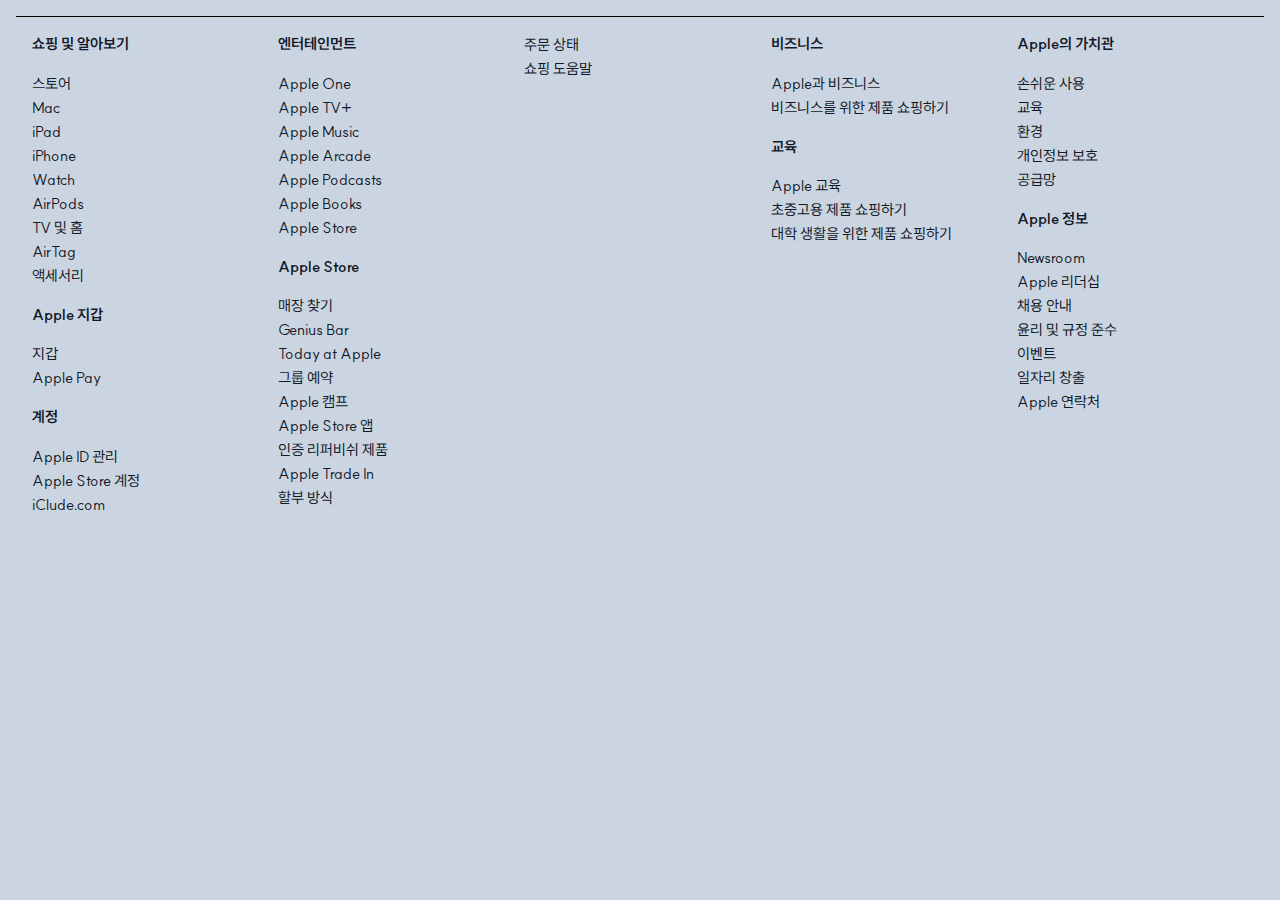
<file: src/views/12-apple-footer.html>
<!doctype html>
<html lang="ko-KR">
  <head>
    <meta charset="UTF-8" />
    <meta name="viewport" content="width=device-width, initial-scale=1.0" />
    <title>애플 푸터</title>
    <link rel="icon" href="/src/assets/favicon/euid.svg" />
    <link rel="stylesheet" href="/src/styles/main.css" />
  </head>
  <body class="bg-slate-300 p-4 font-suit">
    <div class="columns-2 border-t border-t-black p-4 text-sm text-gray-900 sm:columns-3 md:columns-4 lg:columns-5">
      <div class="">
        <div class="">
          <strong>쇼핑 및 알아보기</strong>
          <ul class="my-4 leading-6">
            <li><a href="/">스토어</a></li>
            <li><a href="/">Mac</a></li>
            <li><a href="/">iPad</a></li>
            <li><a href="/">iPhone</a></li>
            <li><a href="/">Watch</a></li>
            <li><a href="/">AirPods</a></li>
            <li><a href="/">TV 및 홈</a></li>
            <li><a href="/">AirTag</a></li>
            <li><a href="/">액세서리</a></li>
          </ul>
        </div>
        <div class="">
          <strong>Apple 지갑</strong>
          <ul class="my-4 leading-6">
            <li><a href="/">지갑</a></li>
            <li><a href="/">Apple Pay</a></li>
          </ul>
        </div>
        <div class="break-after-column">
          <strong>계정</strong>
          <ul class="my-4 leading-6">
            <li><a href="/">Apple ID 관리</a></li>
            <li><a href="/">Apple Store 계정</a></li>
            <li><a href="/">iClude.com</a></li>
          </ul>
        </div>
        <div>
          <strong>엔터테인먼트</strong>
          <ul class="my-4 leading-6">
            <li><a href="/">Apple One</a></li>
            <li><a href="/">Apple TV+</a></li>
            <li><a href="/">Apple Music</a></li>
            <li><a href="/">Apple Arcade</a></li>
            <li><a href="/">Apple Podcasts</a></li>
            <li><a href="/">Apple Books</a></li>
            <li><a href="/">Apple Store</a></li>
          </ul>
        </div>
        <div class="break-after-column">
          <strong>Apple Store</strong>
          <ul class="my-4 leading-6">
            <li><a href="/">매장 찾기</a></li>
            <li><a href="/">Genius Bar</a></li>
            <li><a href="/">Today at Apple</a></li>
            <li><a href="/">그룹 예약</a></li>
            <li><a href="/">Apple 캠프</a></li>
            <li><a href="/">Apple Store 앱</a></li>
            <li><a href="/">인증 리퍼비쉬 제품</a></li>
            <li><a href="/">Apple Trade In</a></li>
            <li><a href="/">할부 방식</a></li>
            <li><a href="/">주문 상태</a></li>
            <li><a href="/">쇼핑 도움말</a></li>
          </ul>
        </div>
        <div>
          <strong>비즈니스</strong>
          <ul class="my-4 leading-6">
            <li><a href="/">Apple과 비즈니스</a></li>
            <li><a href="/">비즈니스를 위한 제품 쇼핑하기</a></li>
          </ul>
        </div>
        <div class="break-after-column">
          <strong>교육</strong>
          <ul class="my-4 leading-6">
            <li><a href="/">Apple 교육</a></li>
            <li><a href="/">초중고용 제품 쇼핑하기</a></li>
            <li><a href="/">대학 생활을 위한 제품 쇼핑하기</a></li>
          </ul>
        </div>
        <div>
          <strong>Apple의 가치관</strong>
          <ul class="my-4 leading-6">
            <li><a href="/">손쉬운 사용</a></li>
            <li><a href="/">교육</a></li>
            <li><a href="/">환경</a></li>
            <li><a href="/">개인정보 보호</a></li>
            <li><a href="/">공급망</a></li>
          </ul>
        </div>
        <div>
          <strong>Apple 정보</strong>
          <ul class="my-4 leading-6">
            <li><a href="/">Newsroom</a></li>
            <li><a href="/">Apple 리더십</a></li>
            <li><a href="/">채용 안내</a></li>
            <li><a href="/">윤리 및 규정 준수</a></li>
            <li><a href="/">이벤트</a></li>
            <li><a href="/">일자리 창출</a></li>
            <li><a href="/">Apple 연락처</a></li>
          </ul>
        </div>
      </div>
    </div>
  </body>
</html>
</file>
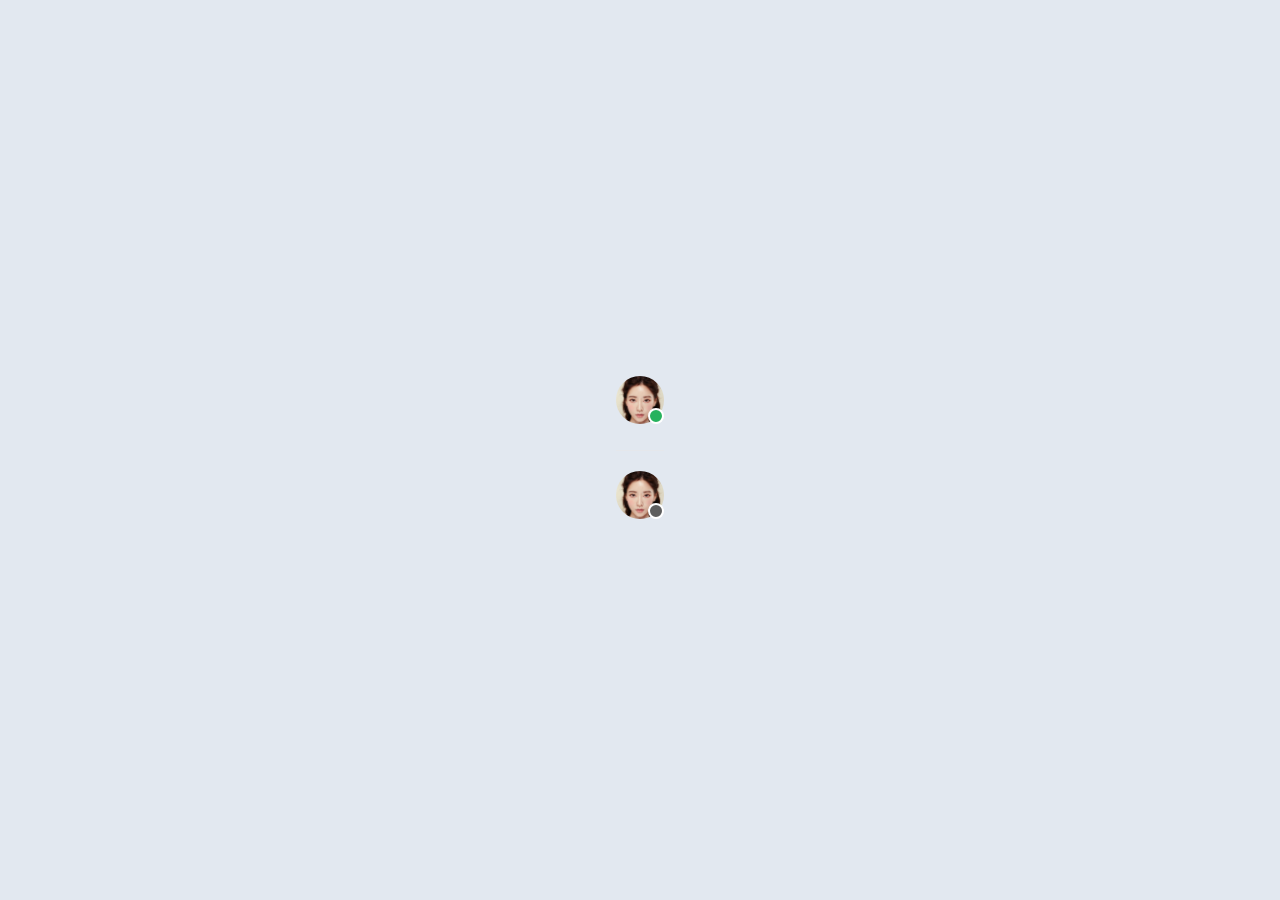
<file: src/views/13-on-off-button.html>
<!doctype html>
<html lang="ko-KR">
  <head>
    <meta charset="UTF-8" />
    <meta name="viewport" content="width=device-width, initial-scale=1.0" />
    <title>온라인/오프라인 상태 다지안</title>
    <link rel="icon" href="/src/assets/favicon/tailwind.svg" />
    <link rel="stylesheet" href="/src/styles/main.css" />
    <script type="module" src="/src/js/changeState.js"></script>
  </head>
  <body class="flex h-screen flex-col items-center justify-center gap-8 font-suit">
    <div>
      <button type="button" class="state-button state-online">
        <!-- 버튼 배경이미지 /src/assets/face/face3.jpg -->
        <span class="state-text"><span class="sr-only">슬비 회원 온라인</span></span>
      </button>
      <hr class="my-5" />
      <!-- 버튼 배경이미지 /src/assets/face/face5.jpg -->
      <button type="button" class="state-button state-offline">
        <span class="state-text"><span class="sr-only">선범 회원 오프라인</span></span>
      </button>
    </div>
  </body>
</html>
</file>
<file: src/styles/main.css>
/* base 스타일 재구성 */

body {
  background: #0f172a;
}

@media (min-width: 640px) {
  body {
    background: #334155;
  }
}

@media (min-width: 768px) {
  body {
    background: #64748b;
  }
}

@media (min-width: 950px) {
  body {
    background: #e2e8f0;
  }
}

/* 스타일 재사용 */

.avatar-card {
  display: flex;
  width: 290px;
  flex-direction: column;
  gap: 1.5rem;
  border-radius: 0.6833604574203491rem;
  --tw-bg-opacity: 1;
  background-color: rgb(255 255 255 / var(--tw-bg-opacity));
  padding: 1.5rem;
  --tw-shadow: 0 25px 50px -12px rgb(0 0 0 / 0.25);
  --tw-shadow-colored: 0 25px 50px -12px var(--tw-shadow-color);
  box-shadow: var(--tw-ring-offset-shadow, 0 0 #0000), var(--tw-ring-shadow, 0 0 #0000), var(--tw-shadow);
}

@media (min-width: 768px) {
  .avatar-card {
    display: grid;
    width: 500px;
    grid-template-columns: 120px 1fr;
  }
}

.avatar-card {
  .avatar-card__image {
    height: 6rem;
  }
  .avatar-card__image {
    width: 6rem;
  }
  .avatar-card__image {
    align-self: center;
  }
  .avatar-card__image {
    border-radius: 9999px;
  }
  .avatar-card__image:hover {
    border-width: 4px;
  }
  .avatar-card__image:hover {
    border-style: solid;
  }
  .avatar-card__image:hover {
    --tw-border-opacity: 1;
    border-color: rgb(161 98 7 / var(--tw-border-opacity));
  }
  .avatar-card__caption > :not([hidden]) ~ :not([hidden]) {
    --tw-space-y-reverse: 0;
    margin-top: calc(1rem * calc(1 - var(--tw-space-y-reverse)));
    margin-bottom: calc(1rem * var(--tw-space-y-reverse));
  }
  .avatar-card__caption {
    strong {
      font-size: 1.5rem;
    }
    strong {
      --tw-text-opacity: 1;
      color: rgb(55 65 81 / var(--tw-text-opacity));
    }
    p {
      font-size: 1.125rem;
    }
    a {
      display: inline-block;
    }
    a {
      font-weight: 700;
    }
    a {
      --tw-text-opacity: 1;
      color: rgb(8 145 178 / var(--tw-text-opacity));
    }
    a:focus {
      border-radius: 0.1875rem;
    }
    a:focus {
      outline: 2px solid transparent;
      outline-offset: 2px;
    }
    a:focus {
      --tw-ring-offset-shadow: var(--tw-ring-inset) 0 0 0 var(--tw-ring-offset-width) var(--tw-ring-offset-color);
      --tw-ring-shadow: var(--tw-ring-inset) 0 0 0 calc(2px + var(--tw-ring-offset-width)) var(--tw-ring-color);
      box-shadow: var(--tw-ring-offset-shadow), var(--tw-ring-shadow), var(--tw-shadow, 0 0 #0000);
    }
    a:focus {
      --tw-ring-opacity: 1;
      --tw-ring-color: rgb(161 98 7 / var(--tw-ring-opacity));
    }
    a:focus {
      --tw-ring-offset-width: 2px;
    }
    a:active {
      --tw-text-opacity: 1;
      color: rgb(239 68 68 / var(--tw-text-opacity));
    }
  }
}

*, ::before, ::after {
  --tw-border-spacing-x: 0;
  --tw-border-spacing-y: 0;
  --tw-translate-x: 0;
  --tw-translate-y: 0;
  --tw-rotate: 0;
  --tw-skew-x: 0;
  --tw-skew-y: 0;
  --tw-scale-x: 1;
  --tw-scale-y: 1;
  --tw-pan-x:  ;
  --tw-pan-y:  ;
  --tw-pinch-zoom:  ;
  --tw-scroll-snap-strictness: proximity;
  --tw-gradient-from-position:  ;
  --tw-gradient-via-position:  ;
  --tw-gradient-to-position:  ;
  --tw-ordinal:  ;
  --tw-slashed-zero:  ;
  --tw-numeric-figure:  ;
  --tw-numeric-spacing:  ;
  --tw-numeric-fraction:  ;
  --tw-ring-inset:  ;
  --tw-ring-offset-width: 0px;
  --tw-ring-offset-color: #fff;
  --tw-ring-color: rgb(59 130 246 / 0.5);
  --tw-ring-offset-shadow: 0 0 #0000;
  --tw-ring-shadow: 0 0 #0000;
  --tw-shadow: 0 0 #0000;
  --tw-shadow-colored: 0 0 #0000;
  --tw-blur:  ;
  --tw-brightness:  ;
  --tw-contrast:  ;
  --tw-grayscale:  ;
  --tw-hue-rotate:  ;
  --tw-invert:  ;
  --tw-saturate:  ;
  --tw-sepia:  ;
  --tw-drop-shadow:  ;
  --tw-backdrop-blur:  ;
  --tw-backdrop-brightness:  ;
  --tw-backdrop-contrast:  ;
  --tw-backdrop-grayscale:  ;
  --tw-backdrop-hue-rotate:  ;
  --tw-backdrop-invert:  ;
  --tw-backdrop-opacity:  ;
  --tw-backdrop-saturate:  ;
  --tw-backdrop-sepia:  ;
  --tw-contain-size:  ;
  --tw-contain-layout:  ;
  --tw-contain-paint:  ;
  --tw-contain-style:  ;
}

::backdrop {
  --tw-border-spacing-x: 0;
  --tw-border-spacing-y: 0;
  --tw-translate-x: 0;
  --tw-translate-y: 0;
  --tw-rotate: 0;
  --tw-skew-x: 0;
  --tw-skew-y: 0;
  --tw-scale-x: 1;
  --tw-scale-y: 1;
  --tw-pan-x:  ;
  --tw-pan-y:  ;
  --tw-pinch-zoom:  ;
  --tw-scroll-snap-strictness: proximity;
  --tw-gradient-from-position:  ;
  --tw-gradient-via-position:  ;
  --tw-gradient-to-position:  ;
  --tw-ordinal:  ;
  --tw-slashed-zero:  ;
  --tw-numeric-figure:  ;
  --tw-numeric-spacing:  ;
  --tw-numeric-fraction:  ;
  --tw-ring-inset:  ;
  --tw-ring-offset-width: 0px;
  --tw-ring-offset-color: #fff;
  --tw-ring-color: rgb(59 130 246 / 0.5);
  --tw-ring-offset-shadow: 0 0 #0000;
  --tw-ring-shadow: 0 0 #0000;
  --tw-shadow: 0 0 #0000;
  --tw-shadow-colored: 0 0 #0000;
  --tw-blur:  ;
  --tw-brightness:  ;
  --tw-contrast:  ;
  --tw-grayscale:  ;
  --tw-hue-rotate:  ;
  --tw-invert:  ;
  --tw-saturate:  ;
  --tw-sepia:  ;
  --tw-drop-shadow:  ;
  --tw-backdrop-blur:  ;
  --tw-backdrop-brightness:  ;
  --tw-backdrop-contrast:  ;
  --tw-backdrop-grayscale:  ;
  --tw-backdrop-hue-rotate:  ;
  --tw-backdrop-invert:  ;
  --tw-backdrop-opacity:  ;
  --tw-backdrop-saturate:  ;
  --tw-backdrop-sepia:  ;
  --tw-contain-size:  ;
  --tw-contain-layout:  ;
  --tw-contain-paint:  ;
  --tw-contain-style:  ;
}

/* ! tailwindcss v3.4.14 | MIT License | https://tailwindcss.com */

/*
1. Prevent padding and border from affecting element width. (https://github.com/mozdevs/cssremedy/issues/4)
2. Allow adding a border to an element by just adding a border-width. (https://github.com/tailwindcss/tailwindcss/pull/116)
*/

*,
::before,
::after {
  box-sizing: border-box;
  /* 1 */
  border-width: 0;
  /* 2 */
  border-style: solid;
  /* 2 */
  border-color: #e5e7eb;
  /* 2 */
}

::before,
::after {
  --tw-content: '';
}

/*
1. Use a consistent sensible line-height in all browsers.
2. Prevent adjustments of font size after orientation changes in iOS.
3. Use a more readable tab size.
4. Use the user's configured `sans` font-family by default.
5. Use the user's configured `sans` font-feature-settings by default.
6. Use the user's configured `sans` font-variation-settings by default.
7. Disable tap highlights on iOS
*/

html,
:host {
  line-height: 1.5;
  /* 1 */
  -webkit-text-size-adjust: 100%;
  /* 2 */
  -moz-tab-size: 4;
  /* 3 */
  -o-tab-size: 4;
     tab-size: 4;
  /* 3 */
  font-family: ui-sans-serif, system-ui, sans-serif, "Apple Color Emoji", "Segoe UI Emoji", "Segoe UI Symbol", "Noto Color Emoji";
  /* 4 */
  font-feature-settings: normal;
  /* 5 */
  font-variation-settings: normal;
  /* 6 */
  -webkit-tap-highlight-color: transparent;
  /* 7 */
}

/*
1. Remove the margin in all browsers.
2. Inherit line-height from `html` so users can set them as a class directly on the `html` element.
*/

body {
  margin: 0;
  /* 1 */
  line-height: inherit;
  /* 2 */
}

/*
1. Add the correct height in Firefox.
2. Correct the inheritance of border color in Firefox. (https://bugzilla.mozilla.org/show_bug.cgi?id=190655)
3. Ensure horizontal rules are visible by default.
*/

hr {
  height: 0;
  /* 1 */
  color: inherit;
  /* 2 */
  border-top-width: 1px;
  /* 3 */
}

/*
Add the correct text decoration in Chrome, Edge, and Safari.
*/

abbr:where([title]) {
  -webkit-text-decoration: underline dotted;
          text-decoration: underline dotted;
}

/*
Remove the default font size and weight for headings.
*/

h1,
h2,
h3,
h4,
h5,
h6 {
  font-size: inherit;
  font-weight: inherit;
}

/*
Reset links to optimize for opt-in styling instead of opt-out.
*/

a {
  color: inherit;
  text-decoration: inherit;
}

/*
Add the correct font weight in Edge and Safari.
*/

b,
strong {
  font-weight: bolder;
}

/*
1. Use the user's configured `mono` font-family by default.
2. Use the user's configured `mono` font-feature-settings by default.
3. Use the user's configured `mono` font-variation-settings by default.
4. Correct the odd `em` font sizing in all browsers.
*/

code,
kbd,
samp,
pre {
  font-family: ui-monospace, SFMono-Regular, Menlo, Monaco, Consolas, "Liberation Mono", "Courier New", monospace;
  /* 1 */
  font-feature-settings: normal;
  /* 2 */
  font-variation-settings: normal;
  /* 3 */
  font-size: 1em;
  /* 4 */
}

/*
Add the correct font size in all browsers.
*/

small {
  font-size: 80%;
}

/*
Prevent `sub` and `sup` elements from affecting the line height in all browsers.
*/

sub,
sup {
  font-size: 75%;
  line-height: 0;
  position: relative;
  vertical-align: baseline;
}

sub {
  bottom: -0.25em;
}

sup {
  top: -0.5em;
}

/*
1. Remove text indentation from table contents in Chrome and Safari. (https://bugs.chromium.org/p/chromium/issues/detail?id=999088, https://bugs.webkit.org/show_bug.cgi?id=201297)
2. Correct table border color inheritance in all Chrome and Safari. (https://bugs.chromium.org/p/chromium/issues/detail?id=935729, https://bugs.webkit.org/show_bug.cgi?id=195016)
3. Remove gaps between table borders by default.
*/

table {
  text-indent: 0;
  /* 1 */
  border-color: inherit;
  /* 2 */
  border-collapse: collapse;
  /* 3 */
}

/*
1. Change the font styles in all browsers.
2. Remove the margin in Firefox and Safari.
3. Remove default padding in all browsers.
*/

button,
input,
optgroup,
select,
textarea {
  font-family: inherit;
  /* 1 */
  font-feature-settings: inherit;
  /* 1 */
  font-variation-settings: inherit;
  /* 1 */
  font-size: 100%;
  /* 1 */
  font-weight: inherit;
  /* 1 */
  line-height: inherit;
  /* 1 */
  letter-spacing: inherit;
  /* 1 */
  color: inherit;
  /* 1 */
  margin: 0;
  /* 2 */
  padding: 0;
  /* 3 */
}

/*
Remove the inheritance of text transform in Edge and Firefox.
*/

button,
select {
  text-transform: none;
}

/*
1. Correct the inability to style clickable types in iOS and Safari.
2. Remove default button styles.
*/

button,
input:where([type='button']),
input:where([type='reset']),
input:where([type='submit']) {
  -webkit-appearance: button;
  /* 1 */
  background-color: transparent;
  /* 2 */
  background-image: none;
  /* 2 */
}

/*
Use the modern Firefox focus style for all focusable elements.
*/

:-moz-focusring {
  outline: auto;
}

/*
Remove the additional `:invalid` styles in Firefox. (https://github.com/mozilla/gecko-dev/blob/2f9eacd9d3d995c937b4251a5557d95d494c9be1/layout/style/res/forms.css#L728-L737)
*/

:-moz-ui-invalid {
  box-shadow: none;
}

/*
Add the correct vertical alignment in Chrome and Firefox.
*/

progress {
  vertical-align: baseline;
}

/*
Correct the cursor style of increment and decrement buttons in Safari.
*/

::-webkit-inner-spin-button,
::-webkit-outer-spin-button {
  height: auto;
}

/*
1. Correct the odd appearance in Chrome and Safari.
2. Correct the outline style in Safari.
*/

[type='search'] {
  -webkit-appearance: textfield;
  /* 1 */
  outline-offset: -2px;
  /* 2 */
}

/*
Remove the inner padding in Chrome and Safari on macOS.
*/

::-webkit-search-decoration {
  -webkit-appearance: none;
}

/*
1. Correct the inability to style clickable types in iOS and Safari.
2. Change font properties to `inherit` in Safari.
*/

::-webkit-file-upload-button {
  -webkit-appearance: button;
  /* 1 */
  font: inherit;
  /* 2 */
}

/*
Add the correct display in Chrome and Safari.
*/

summary {
  display: list-item;
}

/*
Removes the default spacing and border for appropriate elements.
*/

blockquote,
dl,
dd,
h1,
h2,
h3,
h4,
h5,
h6,
hr,
figure,
p,
pre {
  margin: 0;
}

fieldset {
  margin: 0;
  padding: 0;
}

legend {
  padding: 0;
}

ol,
ul,
menu {
  list-style: none;
  margin: 0;
  padding: 0;
}

/*
Reset default styling for dialogs.
*/

dialog {
  padding: 0;
}

/*
Prevent resizing textareas horizontally by default.
*/

textarea {
  resize: vertical;
}

/*
1. Reset the default placeholder opacity in Firefox. (https://github.com/tailwindlabs/tailwindcss/issues/3300)
2. Set the default placeholder color to the user's configured gray 400 color.
*/

input::-moz-placeholder, textarea::-moz-placeholder {
  opacity: 1;
  /* 1 */
  color: #9ca3af;
  /* 2 */
}

input::placeholder,
textarea::placeholder {
  opacity: 1;
  /* 1 */
  color: #9ca3af;
  /* 2 */
}

/*
Set the default cursor for buttons.
*/

button,
[role="button"] {
  cursor: pointer;
}

/*
Make sure disabled buttons don't get the pointer cursor.
*/

:disabled {
  cursor: default;
}

/*
1. Make replaced elements `display: block` by default. (https://github.com/mozdevs/cssremedy/issues/14)
2. Add `vertical-align: middle` to align replaced elements more sensibly by default. (https://github.com/jensimmons/cssremedy/issues/14#issuecomment-634934210)
   This can trigger a poorly considered lint error in some tools but is included by design.
*/

img,
svg,
video,
canvas,
audio,
iframe,
embed,
object {
  display: block;
  /* 1 */
  vertical-align: middle;
  /* 2 */
}

/*
Constrain images and videos to the parent width and preserve their intrinsic aspect ratio. (https://github.com/mozdevs/cssremedy/issues/14)
*/

img,
video {
  max-width: 100%;
  height: auto;
}

/* Make elements with the HTML hidden attribute stay hidden by default */

[hidden]:where(:not([hidden="until-found"])) {
  display: none;
}

/* SUIT Variable */

@font-face {
  font-family: "SUIT Variable";

  font-weight: 100 900;

  src: url("/src/assets/font/suit/SUIT-Variable.woff2") format("woff2-variations");
}

/* Pretendard Font */

@font-face {
  font-family: "Pretendard Variable";

  font-weight: 45 920;

  font-style: normal;

  font-display: swap;

  src: url("/src/assets/font/pretendard/woff2/PretendardVariable.woff2")
      format("woff2-variations");
}

/* Noto Serif Font */

@font-face {
  font-family: "Noto Serif KR";

  font-style: normal;

  font-weight: 100;

  src: local("Noto Serif CJK KR"), local("Source Han Serif K"), local("Source Han Serif"),
      local("Noto Serif CJK"), local("Noto Serif"),
      url(/src/assets/font/notoserif/web/NotoSerifCJKkr-ExtraLight-subset.woff) format("woff"),
      url(/src/assets/font/notoserif/web/NotoSerifCJKkr-ExtraLight-subset.woff2) format("woff2"),
      url(/src/assets/font/notoserif/web/NotoSerifCJKkr-ExtraLight-subset.otf) format("otf");
}

@font-face {
  font-family: "Noto Serif KR";

  font-style: normal;

  font-weight: 300;

  src: local("Noto Serif CJK KR"), local("Source Han Serif K"), local("Source Han Serif"),
      local("Noto Serif CJK"), local("Noto Serif"),
      url(/src/assets/font/notoserif/web/NotoSerifCJKkr-Regular-subset.woff) format("woff"),
      url(/src/assets/font/notoserif/web/NotoSerifCJKkr-Regular-subset.woff2) format("woff2"),
      url(/src/assets/font/notoserif/web/NotoSerifCJKkr-Regular-subset.otf) format("otf"),
      url(/src/assets/font/notoserif/web/NotoSerifCJKkr-Regular-subset.ttf) format("truetype"),
      /* Safari, Android, iOS */;
}

@font-face {
  font-family: "Noto Serif KR";

  font-style: normal;

  font-weight: 600;

  src: local("Noto Serif CJK KR"), local("Source Han Serif K"), local("Source Han Serif"),
      local("Noto Serif CJK"), local("Noto Serif"),
      url(/src/assets/font/notoserif/web/NotoSerifCJKkr-Bold-subset.woff) format("woff"),
      url(/src/assets/font/notoserif/web/NotoSerifCJKkr-Bold-subset.woff2) format("woff2"),
      url(/src/assets/font/notoserif/web/NotoSerifCJKkr-Bold-subset.otf) format("otf");
}

button {
  cursor: pointer;
}

button:disabled {
  cursor: not-allowed;
}

abbr[title] {
  cursor: help;
  text-decoration-line: none;
}

.button {
  border-radius: 0.3125rem;
  --tw-bg-opacity: 1;
  background-color: rgb(51 65 85 / var(--tw-bg-opacity));
  padding-left: 1rem;
  padding-right: 1rem;
  padding-top: 0.5rem;
  padding-bottom: 0.5rem;
  --tw-text-opacity: 1;
  color: rgb(241 245 249 / var(--tw-text-opacity));
}

@media (prefers-color-scheme: dark) {
  .button {
    --tw-bg-opacity: 1;
    background-color: rgb(226 232 240 / var(--tw-bg-opacity));
    --tw-text-opacity: 1;
    color: rgb(30 41 59 / var(--tw-text-opacity));
  }
}

.sr-only {
  position: absolute;
  width: 1px;
  height: 1px;
  padding: 0;
  margin: -1px;
  overflow: hidden;
  clip: rect(0, 0, 0, 0);
  white-space: nowrap;
  border-width: 0;
}

.absolute {
  position: absolute;
}

.relative {
  position: relative;
}

.inset-x-2 {
  left: 0.5rem;
  right: 0.5rem;
}

.inset-x-24 {
  left: 6rem;
  right: 6rem;
}

.left-2 {
  left: 0.5rem;
}

.right-2 {
  right: 0.5rem;
}

.top-1\/2 {
  top: 50%;
}

.col-span-2 {
  grid-column: span 2 / span 2;
}

.col-start-2 {
  grid-column-start: 2;
}

.col-start-8 {
  grid-column-start: 8;
}

.float-end {
  float: inline-end;
}

.m-10 {
  margin: 2.5rem;
}

.m-8 {
  margin: 2rem;
}

.mx-auto {
  margin-left: auto;
  margin-right: auto;
}

.my-10 {
  margin-top: 2.5rem;
  margin-bottom: 2.5rem;
}

.my-4 {
  margin-top: 1rem;
  margin-bottom: 1rem;
}

.my-5 {
  margin-top: 1.25rem;
  margin-bottom: 1.25rem;
}

.mr-4 {
  margin-right: 1rem;
}

.block {
  display: block;
}

.inline-block {
  display: inline-block;
}

.flex {
  display: flex;
}

.inline-flex {
  display: inline-flex;
}

.grid {
  display: grid;
}

.contents {
  display: contents;
}

.size-3 {
  width: 0.75rem;
  height: 0.75rem;
}

.size-6 {
  width: 1.5rem;
  height: 1.5rem;
}

.h-12 {
  height: 3rem;
}

.h-20 {
  height: 5rem;
}

.h-4 {
  height: 1rem;
}

.h-6 {
  height: 1.5rem;
}

.h-screen {
  height: 100vh;
}

.w-1\/2 {
  width: 50%;
}

.w-1\/6 {
  width: 16.666667%;
}

.w-20 {
  width: 5rem;
}

.w-3\/5 {
  width: 60%;
}

.w-32 {
  width: 8rem;
}

.w-4 {
  width: 1rem;
}

.w-5\/6 {
  width: 83.333333%;
}

.w-6 {
  width: 1.5rem;
}

.w-\[280px\] {
  width: 280px;
}

.w-full {
  width: 100%;
}

.min-w-60 {
  min-width: 15rem;
}

.flex-1 {
  flex: 1 1 0%;
}

.-translate-y-1\/2 {
  --tw-translate-y: -50%;
  transform: translate(var(--tw-translate-x), var(--tw-translate-y)) rotate(var(--tw-rotate)) skewX(var(--tw-skew-x)) skewY(var(--tw-skew-y)) scaleX(var(--tw-scale-x)) scaleY(var(--tw-scale-y));
}

.appearance-none {
  -webkit-appearance: none;
     -moz-appearance: none;
          appearance: none;
}

.columns-2 {
  -moz-columns: 2;
       columns: 2;
}

.break-after-column {
  -moz-column-break-after: column;
       break-after: column;
}

.grid-cols-12 {
  grid-template-columns: repeat(12, minmax(0, 1fr));
}

.grid-cols-\[1fr_auto_auto\] {
  grid-template-columns: 1fr auto auto;
}

.flex-row-reverse {
  flex-direction: row-reverse;
}

.flex-col {
  flex-direction: column;
}

.flex-wrap {
  flex-wrap: wrap;
}

.items-center {
  align-items: center;
}

.justify-center {
  justify-content: center;
}

.justify-between {
  justify-content: space-between;
}

.gap-1 {
  gap: 0.25rem;
}

.gap-2 {
  gap: 0.5rem;
}

.gap-3 {
  gap: 0.75rem;
}

.gap-4 {
  gap: 1rem;
}

.gap-5 {
  gap: 1.25rem;
}

.gap-6 {
  gap: 1.5rem;
}

.gap-8 {
  gap: 2rem;
}

.-space-x-20 > :not([hidden]) ~ :not([hidden]) {
  --tw-space-x-reverse: 0;
  margin-right: calc(-5rem * var(--tw-space-x-reverse));
  margin-left: calc(-5rem * calc(1 - var(--tw-space-x-reverse)));
}

.space-y-1 > :not([hidden]) ~ :not([hidden]) {
  --tw-space-y-reverse: 0;
  margin-top: calc(0.25rem * calc(1 - var(--tw-space-y-reverse)));
  margin-bottom: calc(0.25rem * var(--tw-space-y-reverse));
}

.space-y-4 > :not([hidden]) ~ :not([hidden]) {
  --tw-space-y-reverse: 0;
  margin-top: calc(1rem * calc(1 - var(--tw-space-y-reverse)));
  margin-bottom: calc(1rem * var(--tw-space-y-reverse));
}

.self-center {
  align-self: center;
}

.rounded-default {
  border-radius: 0.25rem;
}

.rounded-full {
  border-radius: 9999px;
}

.rounded-lg {
  border-radius: 0.3125rem;
}

.rounded-md {
  border-radius: 0.375rem;
}

.rounded-xl {
  border-radius: 0.4375rem;
}

.border {
  border-width: 1px;
}

.border-4 {
  border-width: 4px;
}

.border-t {
  border-top-width: 1px;
}

.border-solid {
  border-style: solid;
}

.border-primary-100 {
  --tw-border-opacity: 1;
  border-color: rgb(3 204 92 / var(--tw-border-opacity));
}

.border-t-black {
  --tw-border-opacity: 1;
  border-top-color: rgb(0 0 0 / var(--tw-border-opacity));
}

.bg-Black {
  --tw-bg-opacity: 1;
  background-color: rgb(1 1 1 / var(--tw-bg-opacity));
}

.bg-Red-500 {
  --tw-bg-opacity: 1;
  background-color: rgb(229 9 20 / var(--tw-bg-opacity));
}

.bg-black {
  --tw-bg-opacity: 1;
  background-color: rgb(0 0 0 / var(--tw-bg-opacity));
}

.bg-blue-200 {
  --tw-bg-opacity: 1;
  background-color: rgb(191 219 254 / var(--tw-bg-opacity));
}

.bg-lime-600 {
  --tw-bg-opacity: 1;
  background-color: rgb(101 163 13 / var(--tw-bg-opacity));
}

.bg-primary-300 {
  --tw-bg-opacity: 1;
  background-color: rgb(34 190 97 / var(--tw-bg-opacity));
}

.bg-red-600 {
  --tw-bg-opacity: 1;
  background-color: rgb(220 38 38 / var(--tw-bg-opacity));
}

.bg-slate-100 {
  --tw-bg-opacity: 1;
  background-color: rgb(241 245 249 / var(--tw-bg-opacity));
}

.bg-slate-300 {
  --tw-bg-opacity: 1;
  background-color: rgb(203 213 225 / var(--tw-bg-opacity));
}

.bg-slate-500 {
  --tw-bg-opacity: 1;
  background-color: rgb(100 116 139 / var(--tw-bg-opacity));
}

.bg-slate-700 {
  --tw-bg-opacity: 1;
  background-color: rgb(51 65 85 / var(--tw-bg-opacity));
}

.bg-tertiary-200 {
  --tw-bg-opacity: 1;
  background-color: rgb(227 144 66 / var(--tw-bg-opacity));
}

.bg-transparent {
  background-color: transparent;
}

.bg-violet-300 {
  --tw-bg-opacity: 1;
  background-color: rgb(196 181 253 / var(--tw-bg-opacity));
}

.bg-white {
  --tw-bg-opacity: 1;
  background-color: rgb(255 255 255 / var(--tw-bg-opacity));
}

.bg-\[url\(\'\/src\/assets\/icon\/checkbox-circle-unchecked\.svg\'\)\] {
  background-image: url('/src/assets/icon/checkbox-circle-unchecked.svg');
}

.bg-checkbox-unchecked {
  background-image: url('/src/assets/icon/checkbox-circle-unchecked.svg');
}

.bg-gradient-to-b {
  background-image: linear-gradient(to bottom, var(--tw-gradient-stops));
}

.from-primary-400 {
  --tw-gradient-from: #1BF008 var(--tw-gradient-from-position);
  --tw-gradient-to: rgb(27 240 8 / 0) var(--tw-gradient-to-position);
  --tw-gradient-stops: var(--tw-gradient-from), var(--tw-gradient-to);
}

.to-primary-500 {
  --tw-gradient-to: #03CCA8 var(--tw-gradient-to-position);
}

.bg-clip-text {
  -webkit-background-clip: text;
          background-clip: text;
}

.bg-no-repeat {
  background-repeat: no-repeat;
}

.fill-primary-300 {
  fill: #22be61;
}

.fill-tertiary-200 {
  fill: #e39042;
}

.p-3 {
  padding: 0.75rem;
}

.p-4 {
  padding: 1rem;
}

.p-5 {
  padding: 1.25rem;
}

.p-6 {
  padding: 1.5rem;
}

.px-5 {
  padding-left: 1.25rem;
  padding-right: 1.25rem;
}

.px-6 {
  padding-left: 1.5rem;
  padding-right: 1.5rem;
}

.px-7 {
  padding-left: 1.75rem;
  padding-right: 1.75rem;
}

.py-1 {
  padding-top: 0.25rem;
  padding-bottom: 0.25rem;
}

.py-1\.5 {
  padding-top: 0.375rem;
  padding-bottom: 0.375rem;
}

.py-5 {
  padding-top: 1.25rem;
  padding-bottom: 1.25rem;
}

.pl-5 {
  padding-left: 1.25rem;
}

.pl-8 {
  padding-left: 2rem;
}

.text-center {
  text-align: center;
}

.font-suit {
  font-family: SUIT Variable, sans-serif;
}

.text-2xs {
  font-size: 0.8125rem;
}

.text-3xl {
  font-size: 1.5rem;
}

.text-4xl {
  font-size: 1.75rem;
}

.text-base {
  font-size: 1rem;
}

.text-sm {
  font-size: 0.9375rem;
}

.text-xl {
  font-size: 1.25rem;
}

.text-xs {
  font-size: 0.875rem;
}

.font-black {
  font-weight: 900;
}

.font-bold {
  font-weight: 700;
}

.font-medium {
  font-weight: 500;
}

.font-semibold {
  font-weight: 600;
}

.leading-6 {
  line-height: 1.5rem;
}

.text-Gray-300 {
  --tw-text-opacity: 1;
  color: rgb(172 172 172 / var(--tw-text-opacity));
}

.text-gray-300 {
  --tw-text-opacity: 1;
  color: rgb(209 213 219 / var(--tw-text-opacity));
}

.text-gray-400 {
  --tw-text-opacity: 1;
  color: rgb(156 163 175 / var(--tw-text-opacity));
}

.text-gray-500 {
  --tw-text-opacity: 1;
  color: rgb(107 114 128 / var(--tw-text-opacity));
}

.text-gray-900 {
  --tw-text-opacity: 1;
  color: rgb(17 24 39 / var(--tw-text-opacity));
}

.text-primary-300 {
  --tw-text-opacity: 1;
  color: rgb(34 190 97 / var(--tw-text-opacity));
}

.text-slate-800 {
  --tw-text-opacity: 1;
  color: rgb(30 41 59 / var(--tw-text-opacity));
}

.text-strongBlue {
  --tw-text-opacity: 1;
  color: rgb(0 0 85 / var(--tw-text-opacity));
}

.text-tertiary-200 {
  --tw-text-opacity: 1;
  color: rgb(227 144 66 / var(--tw-text-opacity));
}

.text-transparent {
  color: transparent;
}

.text-white {
  --tw-text-opacity: 1;
  color: rgb(255 255 255 / var(--tw-text-opacity));
}

.no-underline {
  text-decoration-line: none;
}

.shadow-lg {
  --tw-shadow: 0 10px 15px -3px rgb(0 0 0 / 0.1), 0 4px 6px -4px rgb(0 0 0 / 0.1);
  --tw-shadow-colored: 0 10px 15px -3px var(--tw-shadow-color), 0 4px 6px -4px var(--tw-shadow-color);
  box-shadow: var(--tw-ring-offset-shadow, 0 0 #0000), var(--tw-ring-shadow, 0 0 #0000), var(--tw-shadow);
}

.outline-none {
  outline: 2px solid transparent;
  outline-offset: 2px;
}

.text-pesto-300 {
  color: #bbaf83;
}

.state-button {
  position: relative;
  width: 3rem;
  height: 3rem;
  border-radius: 9999px;
  background-image: url(/src/assets/face/face3.jpg);
  background-size: cover;
  background-position: center;
  background-repeat: no-repeat;
  .state-text {
    position: absolute;
  }
  .state-text {
    bottom: 0px;
  }
  .state-text {
    right: 0px;
  }
  .state-text {
    width: 1rem;
    height: 1rem;
  }
  .state-text {
    border-radius: 9999px;
  }
  .state-text {
    border-width: 2px;
  }
  .state-text {
    --tw-border-opacity: 1;
    border-color: rgb(255 255 255 / var(--tw-border-opacity));
  }
}

.state-online {
  .state-text {
    --tw-bg-opacity: 1;
    background-color: rgb(37 178 93 / var(--tw-bg-opacity));
  }
}

.state-offline {
  .state-text {
    --tw-bg-opacity: 1;
    background-color: rgb(94 94 94 / var(--tw-bg-opacity));
  }
}

.container {
  margin: 0.5rem;
  display: flex;
  flex-direction: column;
  align-items: center;
  justify-content: center;
  border-width: 1px;
  border-style: solid;
  --tw-border-opacity: 1;
  border-color: rgb(255 0 0 / var(--tw-border-opacity));
  padding: 1rem;
  font-family: bold;
  font-size: 1.125rem;
  line-height: 1.5;
}

.before\:absolute::before {
  content: var(--tw-content);
  position: absolute;
}

.before\:left-1\/2::before {
  content: var(--tw-content);
  left: 50%;
}

.before\:top-1\/2::before {
  content: var(--tw-content);
  top: 50%;
}

.before\:size-2::before {
  content: var(--tw-content);
  width: 0.5rem;
  height: 0.5rem;
}

.before\:-translate-x-1\/2::before {
  content: var(--tw-content);
  --tw-translate-x: -50%;
  transform: translate(var(--tw-translate-x), var(--tw-translate-y)) rotate(var(--tw-rotate)) skewX(var(--tw-skew-x)) skewY(var(--tw-skew-y)) scaleX(var(--tw-scale-x)) scaleY(var(--tw-scale-y));
}

.before\:-translate-y-1\/2::before {
  content: var(--tw-content);
  --tw-translate-y: -50%;
  transform: translate(var(--tw-translate-x), var(--tw-translate-y)) rotate(var(--tw-rotate)) skewX(var(--tw-skew-x)) skewY(var(--tw-skew-y)) scaleX(var(--tw-scale-x)) scaleY(var(--tw-scale-y));
}

.before\:rounded-full::before {
  content: var(--tw-content);
  border-radius: 9999px;
}

.before\:bg-white::before {
  content: var(--tw-content);
  --tw-bg-opacity: 1;
  background-color: rgb(255 255 255 / var(--tw-bg-opacity));
}

.focus-within\:border-tertiary-100:focus-within {
  --tw-border-opacity: 1;
  border-color: rgb(227 163 104 / var(--tw-border-opacity));
}

.hover\:z-10:hover {
  z-index: 10;
}

.hover\:border-2:hover {
  border-width: 2px;
}

.hover\:border-solid:hover {
  border-style: solid;
}

.hover\:border-green-600:hover {
  --tw-border-opacity: 1;
  border-color: rgb(22 163 74 / var(--tw-border-opacity));
}

.hover\:bg-primary-300:hover {
  --tw-bg-opacity: 1;
  background-color: rgb(34 190 97 / var(--tw-bg-opacity));
}

.hover\:bg-tertiary-200:hover {
  --tw-bg-opacity: 1;
  background-color: rgb(227 144 66 / var(--tw-bg-opacity));
}

.focus\:rounded-sm:focus {
  border-radius: 0.1875rem;
}

.focus\:outline-none:focus {
  outline: 2px solid transparent;
  outline-offset: 2px;
}

.focus\:ring-2:focus {
  --tw-ring-offset-shadow: var(--tw-ring-inset) 0 0 0 var(--tw-ring-offset-width) var(--tw-ring-offset-color);
  --tw-ring-shadow: var(--tw-ring-inset) 0 0 0 calc(2px + var(--tw-ring-offset-width)) var(--tw-ring-color);
  box-shadow: var(--tw-ring-offset-shadow), var(--tw-ring-shadow), var(--tw-shadow, 0 0 #0000);
}

.focus\:ring-green-600:focus {
  --tw-ring-opacity: 1;
  --tw-ring-color: rgb(22 163 74 / var(--tw-ring-opacity));
}

.focus\:ring-offset-2:focus {
  --tw-ring-offset-width: 2px;
}

.active\:text-red-600:active {
  --tw-text-opacity: 1;
  color: rgb(220 38 38 / var(--tw-text-opacity));
}

.group:hover .group-hover\:bg-white {
  --tw-bg-opacity: 1;
  background-color: rgb(255 255 255 / var(--tw-bg-opacity));
}

.group:hover .group-hover\:fill-primary-300 {
  fill: #22be61;
}

.group:hover .group-hover\:fill-tertiary-200 {
  fill: #e39042;
}

.group:hover .group-hover\:text-primary-300 {
  --tw-text-opacity: 1;
  color: rgb(34 190 97 / var(--tw-text-opacity));
}

.group:hover .group-hover\:text-tertiary-200 {
  --tw-text-opacity: 1;
  color: rgb(227 144 66 / var(--tw-text-opacity));
}

.group:hover .group-hover\:text-white {
  --tw-text-opacity: 1;
  color: rgb(255 255 255 / var(--tw-text-opacity));
}

.group:hover .\*\:group-hover\:text-white > * {
  --tw-text-opacity: 1;
  color: rgb(255 255 255 / var(--tw-text-opacity));
}

.group:focus .group-focus\:z-10 {
  z-index: 10;
}

.peer:checked ~ .peer-checked\:bg-\[url\(\/src\/assets\/icon\/checkbox-circle-checked\.svg\)\] {
  background-image: url(/src/assets/icon/checkbox-circle-checked.svg);
}

.peer:checked ~ .peer-checked\:bg-checkbox-checked {
  background-image: url('/src/assets/icon/checkbox-circle-checked.svg');
}

@media (min-width: 640px) {
  .sm\:columns-3 {
    -moz-columns: 3;
         columns: 3;
  }

  .sm\:bg-yellow-500 {
    --tw-bg-opacity: 1;
    background-color: rgb(234 179 8 / var(--tw-bg-opacity));
  }
}

@media (min-width: 768px) {
  .md\:grid {
    display: grid;
  }

  .md\:w-\[500px\] {
    width: 500px;
  }

  .md\:columns-4 {
    -moz-columns: 4;
         columns: 4;
  }

  .md\:grid-cols-\[120px_1fr\] {
    grid-template-columns: 120px 1fr;
  }

  .md\:flex-row {
    flex-direction: row;
  }

  .md\:bg-amber-900 {
    --tw-bg-opacity: 1;
    background-color: rgb(120 53 15 / var(--tw-bg-opacity));
  }

  .md\:bg-green-600 {
    --tw-bg-opacity: 1;
    background-color: rgb(22 163 74 / var(--tw-bg-opacity));
  }

  .md\:bg-violet-500 {
    --tw-bg-opacity: 1;
    background-color: rgb(139 92 246 / var(--tw-bg-opacity));
  }
}

@media (min-width: 950px) {
  .lg\:left-3 {
    left: 0.75rem;
  }

  .lg\:right-3 {
    right: 0.75rem;
  }

  .lg\:size-4 {
    width: 1rem;
    height: 1rem;
  }

  .lg\:w-36 {
    width: 9rem;
  }

  .lg\:columns-5 {
    -moz-columns: 5;
         columns: 5;
  }

  .lg\:gap-3 {
    gap: 0.75rem;
  }

  .lg\:px-10 {
    padding-left: 2.5rem;
    padding-right: 2.5rem;
  }

  .lg\:px-5 {
    padding-left: 1.25rem;
    padding-right: 1.25rem;
  }

  .lg\:py-10 {
    padding-top: 2.5rem;
    padding-bottom: 2.5rem;
  }

  .lg\:py-2 {
    padding-top: 0.5rem;
    padding-bottom: 0.5rem;
  }

  .lg\:py-2\.5 {
    padding-top: 0.625rem;
    padding-bottom: 0.625rem;
  }

  .lg\:text-base {
    font-size: 1rem;
  }
}

@media (prefers-color-scheme: dark) {
  .dark\:bg-slate-800 {
    --tw-bg-opacity: 1;
    background-color: rgb(30 41 59 / var(--tw-bg-opacity));
  }

  .dark\:text-white {
    --tw-text-opacity: 1;
    color: rgb(255 255 255 / var(--tw-text-opacity));
  }
}
</file>
